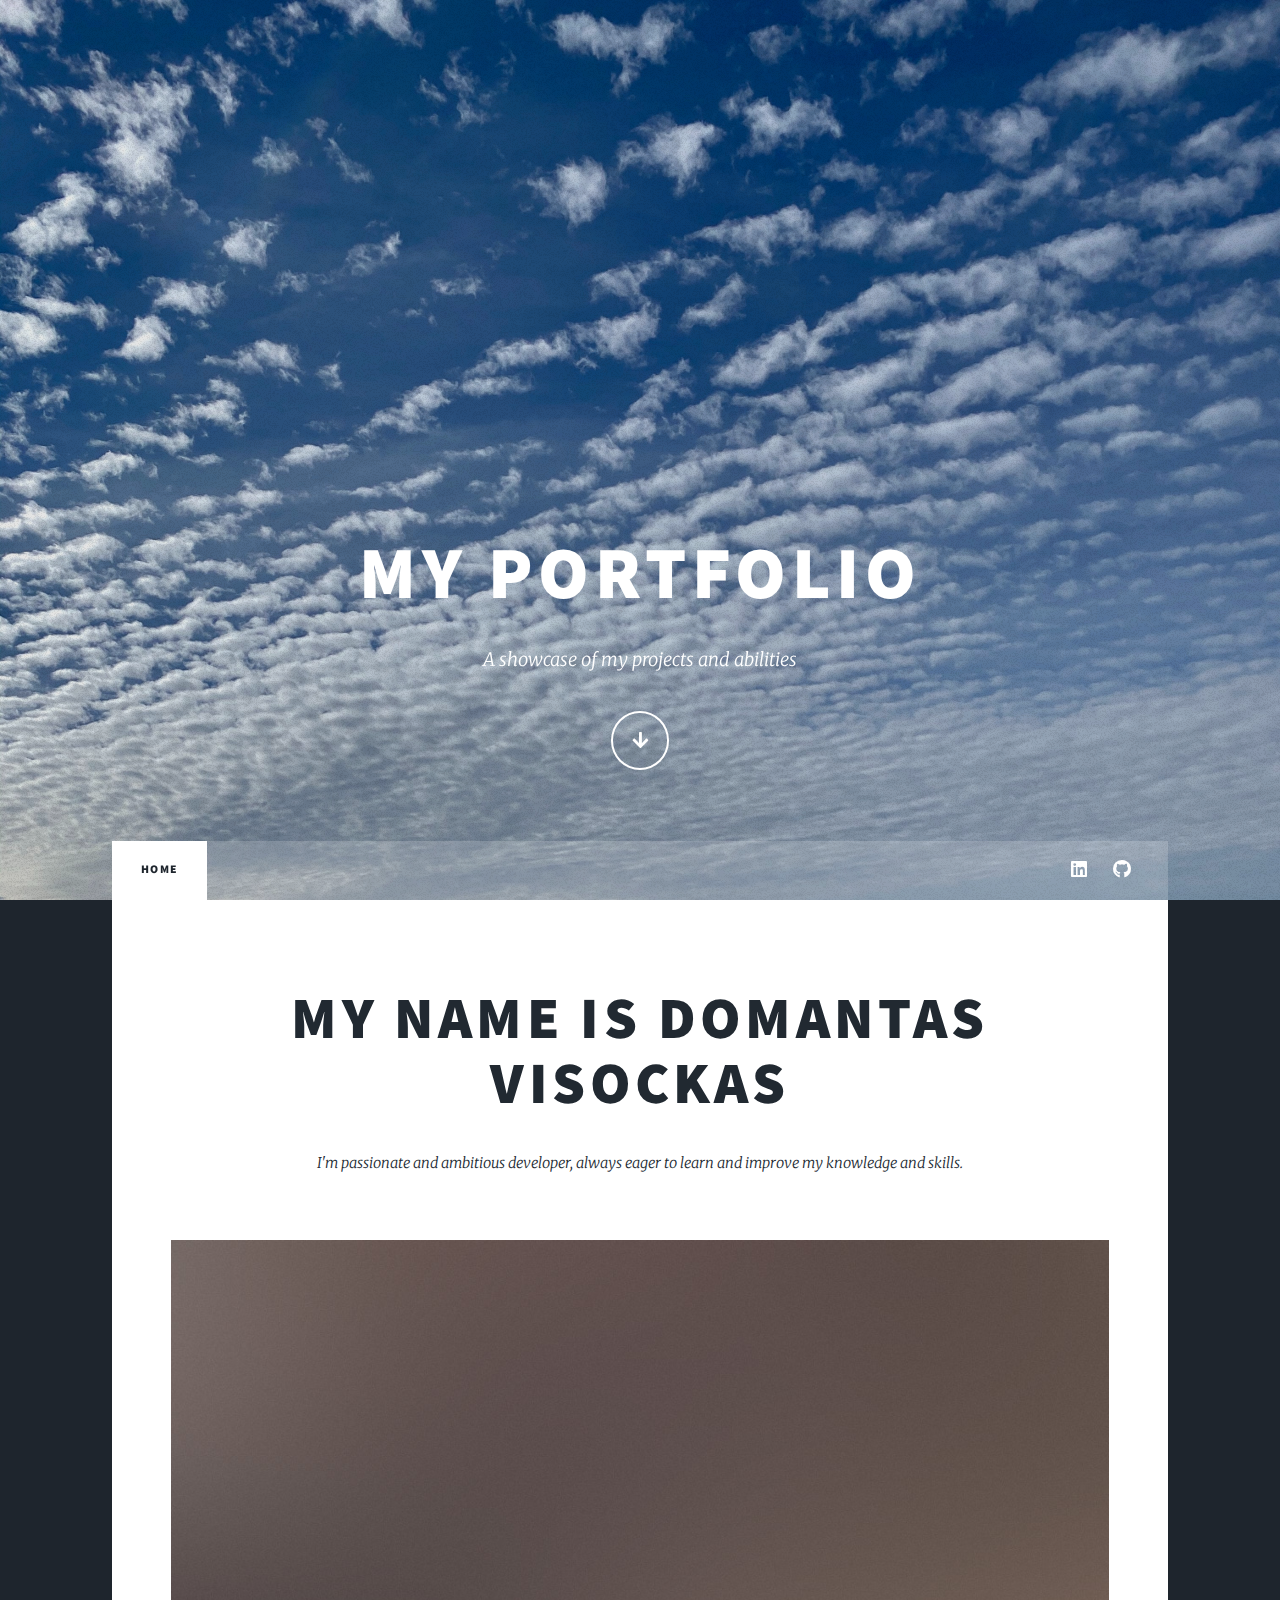
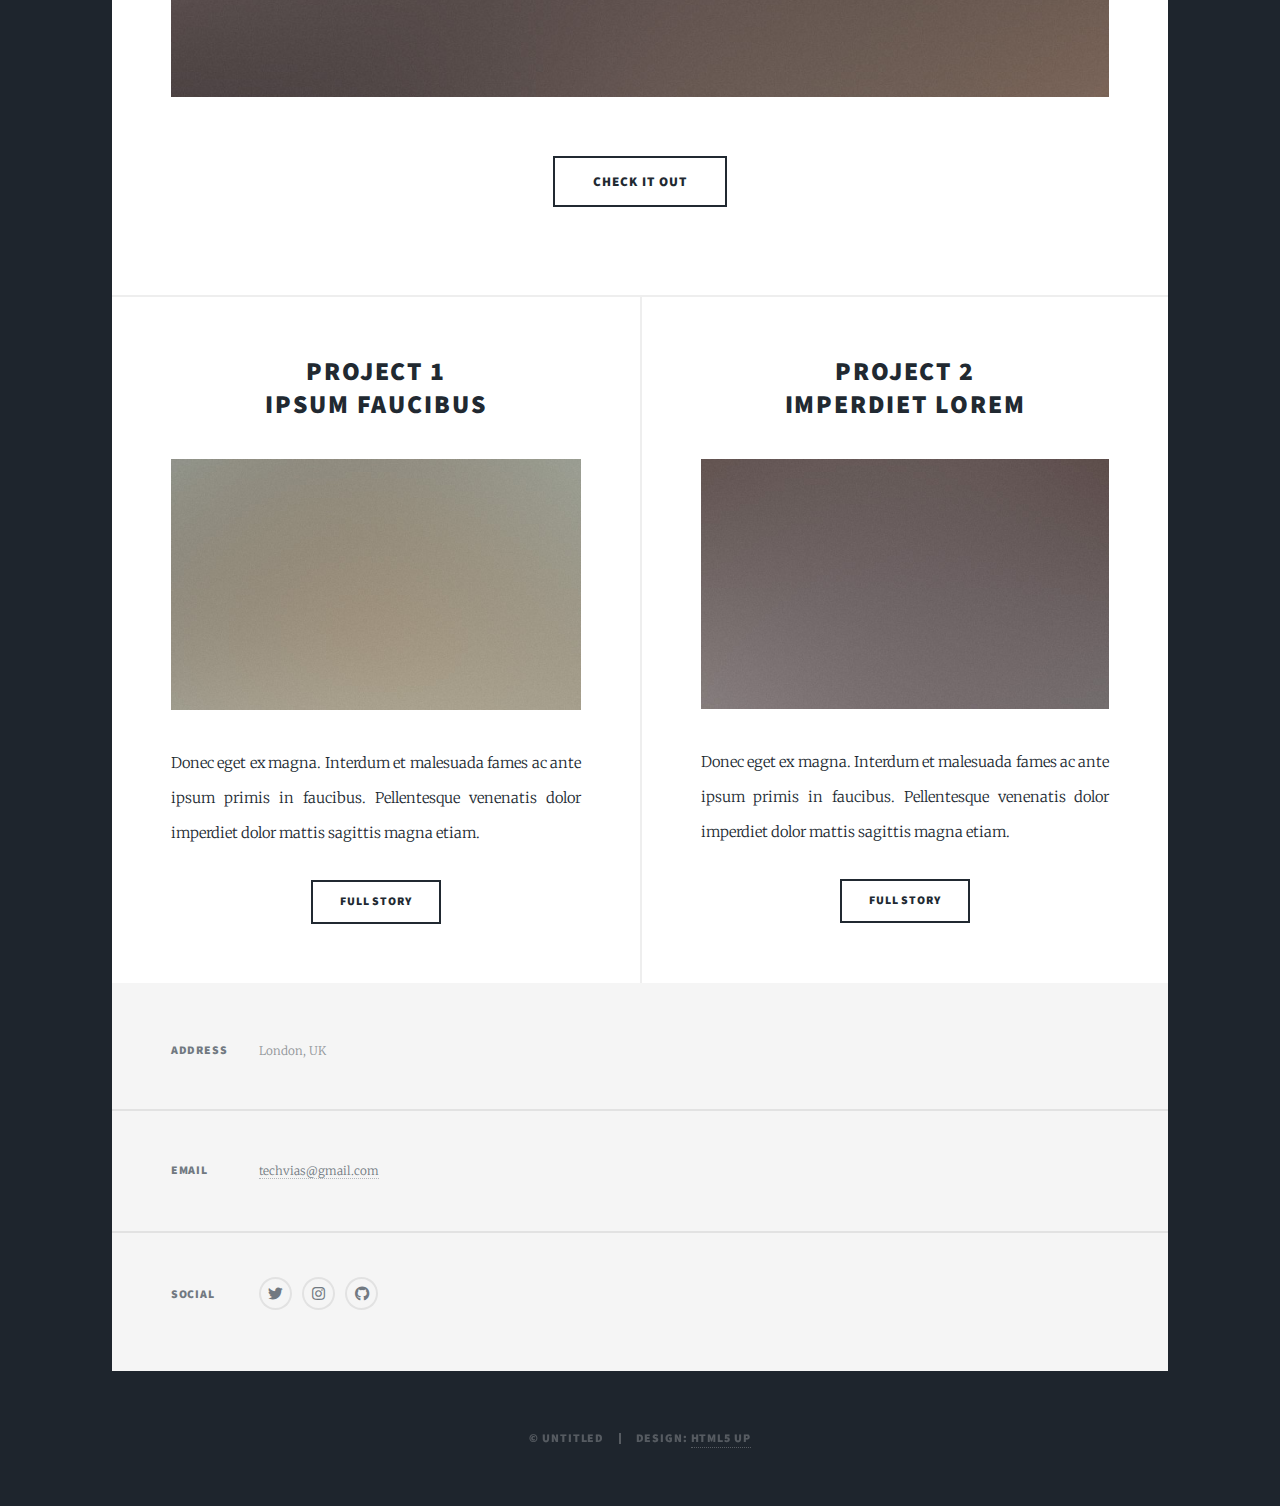
<file: index.html>
<!DOCTYPE HTML>
<!--
	Massively by HTML5 UP
	html5up.net | @ajlkn
	Free for personal and commercial use under the CCA 3.0 license (html5up.net/license)
-->
<html>
	<head>
		<title>Dom's Portfolio</title>
		<meta charset="utf-8" />
		<meta name="viewport" content="width=device-width, initial-scale=1, user-scalable=no" />
		<link rel="stylesheet" href="assets/css/main.css" />
		<noscript><link rel="stylesheet" href="assets/css/noscript.css" /></noscript>
	</head>
	<body class="is-preload">

		<!-- Wrapper -->
			<div id="wrapper" class="fade-in">

				<!-- Intro -->
					<div id="intro">
						<h1>My Portfolio</h1>
						<p>A showcase of my projects and abilities</p>
						<ul class="actions">
							<li><a href="#header" class="button icon solid solo fa-arrow-down scrolly">Continue</a></li>
						</ul>
					</div>

				<!-- Header -->
					<header id="header">
						<a href="index.html" class="logo">Dom</a>
					</header>

				<!-- Nav -->
					<nav id="nav">
						<ul class="links">
							<li class="active"><a href="index.html">Home</a></li>
						</ul>
						<ul class="icons">
							<li><a href="https://www.linkedin.com/in/domantas-visockas-86435783/" class="icon brands fa-linkedin"><span class="label">fa-linkedin</span></a></li>
							<li><a href="https://github.com/HazelDom" class="icon brands fa-github"><span class="label">GitHub</span></a></li>
						</ul>
					</nav>

				<!-- Main -->
					<div id="main">

						<!-- Featured Post -->
							<article class="post featured">
								<header class="major">
									<h2><a href="#">My name is Domantas Visockas</a></h2>
									<p>I'm passionate and ambitious developer, always eager to learn and improve my knowledge and skills.</p>
								</header>
								<a href="#" class="image main"><img src="images/pic01.jpg" alt="" /></a>
								<ul class="actions special">
									<li><a href="#" class="button large">Check It Out</a></li>
								</ul>
							</article>

						<!-- Posts -->
							<section class="posts">
								<article>
									<header> 
										<h2><a href="#">Project 1<br />
										ipsum faucibus</a></h2>
									</header>
									<a href="#" class="image fit"><img src="images/pic02.jpg" alt="" /></a>
									<p>Donec eget ex magna. Interdum et malesuada fames ac ante ipsum primis in faucibus. Pellentesque venenatis dolor imperdiet dolor mattis sagittis magna etiam.</p>
									<ul class="actions special">
										<li><a href="#" class="button">Full Story</a></li>
									</ul>
								</article>
								<article>
									<header>
										<h2><a href="#">Project 2<br />
										imperdiet lorem</a></h2>
									</header>
									<a href="#" class="image fit"><img src="images/pic03.jpg" alt="" /></a>
									<p>Donec eget ex magna. Interdum et malesuada fames ac ante ipsum primis in faucibus. Pellentesque venenatis dolor imperdiet dolor mattis sagittis magna etiam.</p>
									<ul class="actions special">
										<li><a href="#" class="button">Full Story</a></li>
									</ul>
								</article>
							</section>

						<!-- Footer -->

					</div>

				<!-- Footer -->
					<footer id="footer">
						<section class="split contact">
							<section class="alt">
								<h3>Address</h3>
								<p>London, UK </p>
							</section>
							<section>
								<h3>Email</h3>
								<p><a href="#">techvias@gmail.com</a></p>
							</section>
							<section>
								<h3>Social</h3>
								<ul class="icons alt">
									<li><a href="https://twitter.com/VDomas" class="icon brands alt fa-twitter"><span class="label">Twitter</span></a></li>
									<li><a href="https://www.instagram.com/hazeldom/" class="icon brands alt fa-instagram"><span class="label">Instagram</span></a></li>
									<li><a href="https://github.com/HazelDom" class="icon brands alt fa-github"><span class="label">GitHub</span></a></li>
								</ul>
							</section>
						</section>
					</footer>

				<!-- Copyright -->
					<div id="copyright">
						<ul><li>&copy; Untitled</li><li>Design: <a href="https://html5up.net">HTML5 UP</a></li></ul>
					</div>

			</div>

		<!-- Scripts -->
			<script src="assets/js/jquery.min.js"></script>
			<script src="assets/js/jquery.scrollex.min.js"></script>
			<script src="assets/js/jquery.scrolly.min.js"></script>
			<script src="assets/js/browser.min.js"></script>
			<script src="assets/js/breakpoints.min.js"></script>
			<script src="assets/js/util.js"></script>
			<script src="assets/js/main.js"></script>

	</body>
</html>
</file>
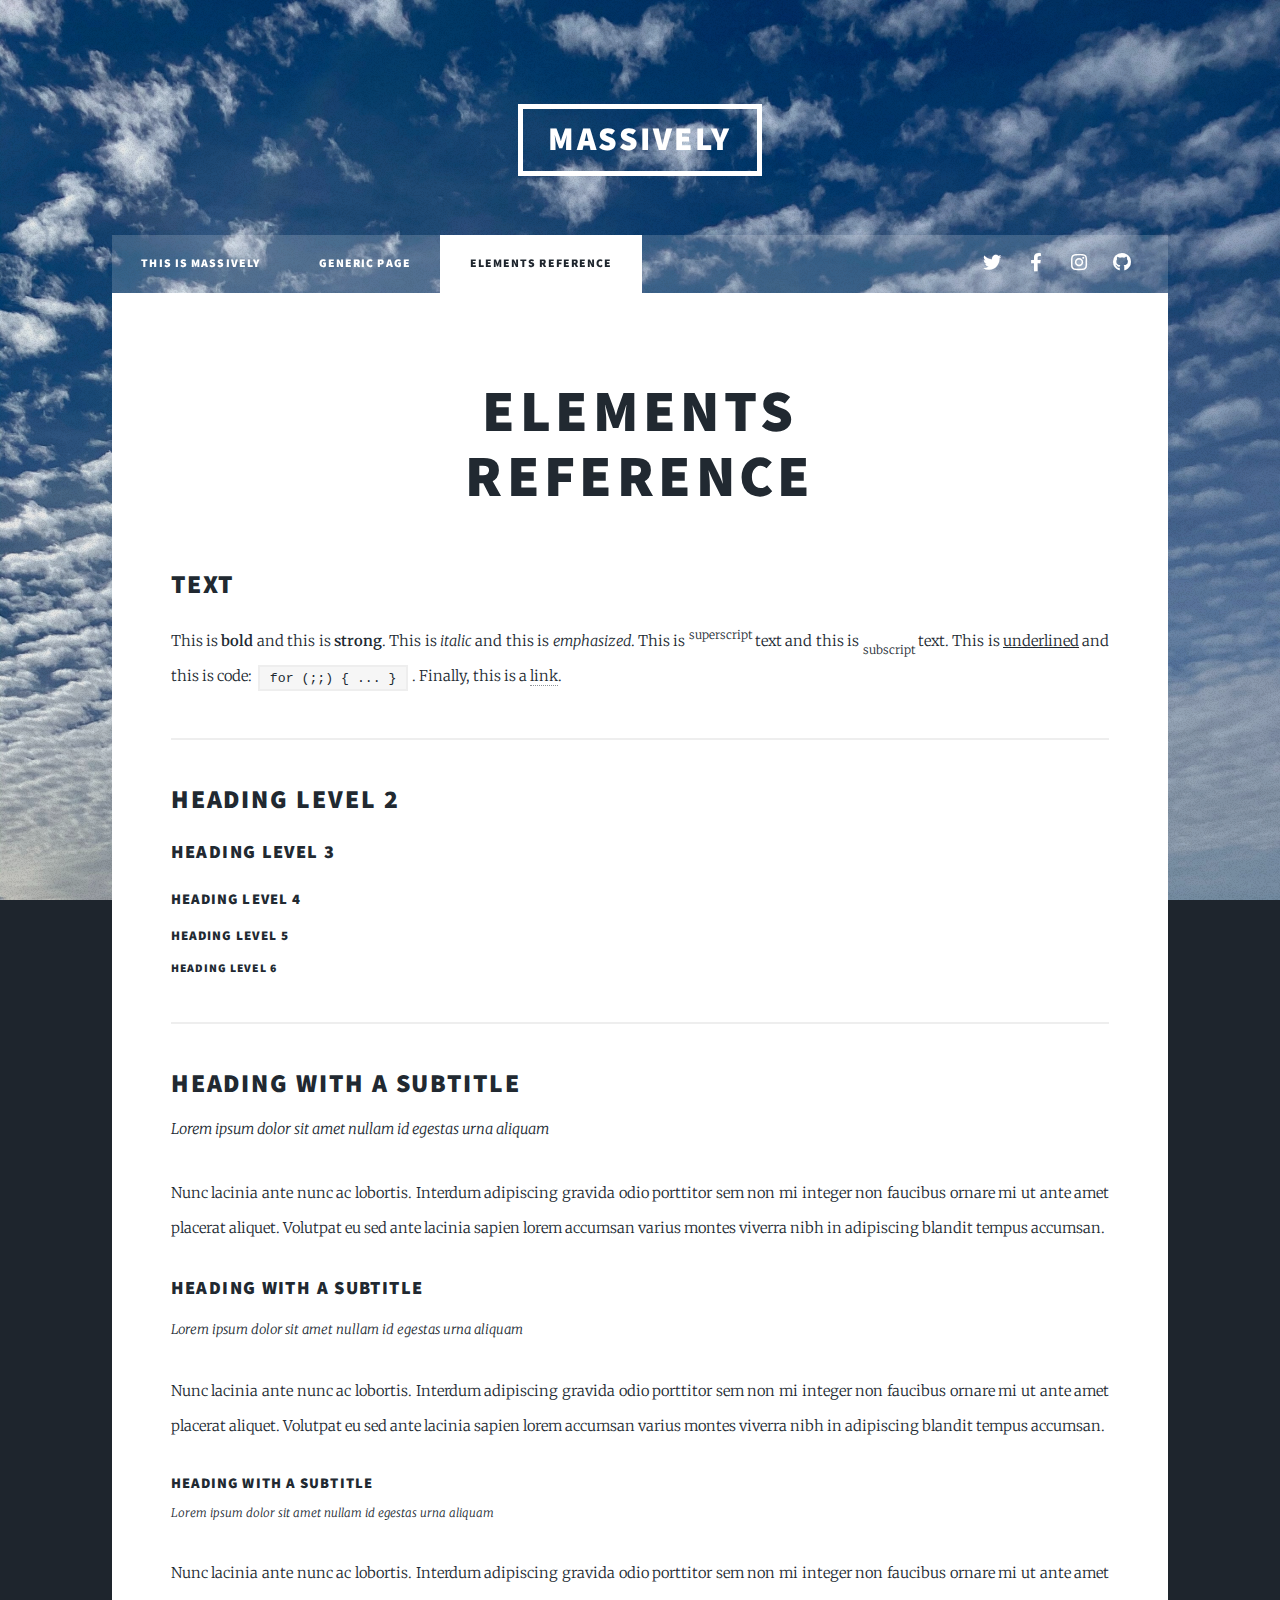
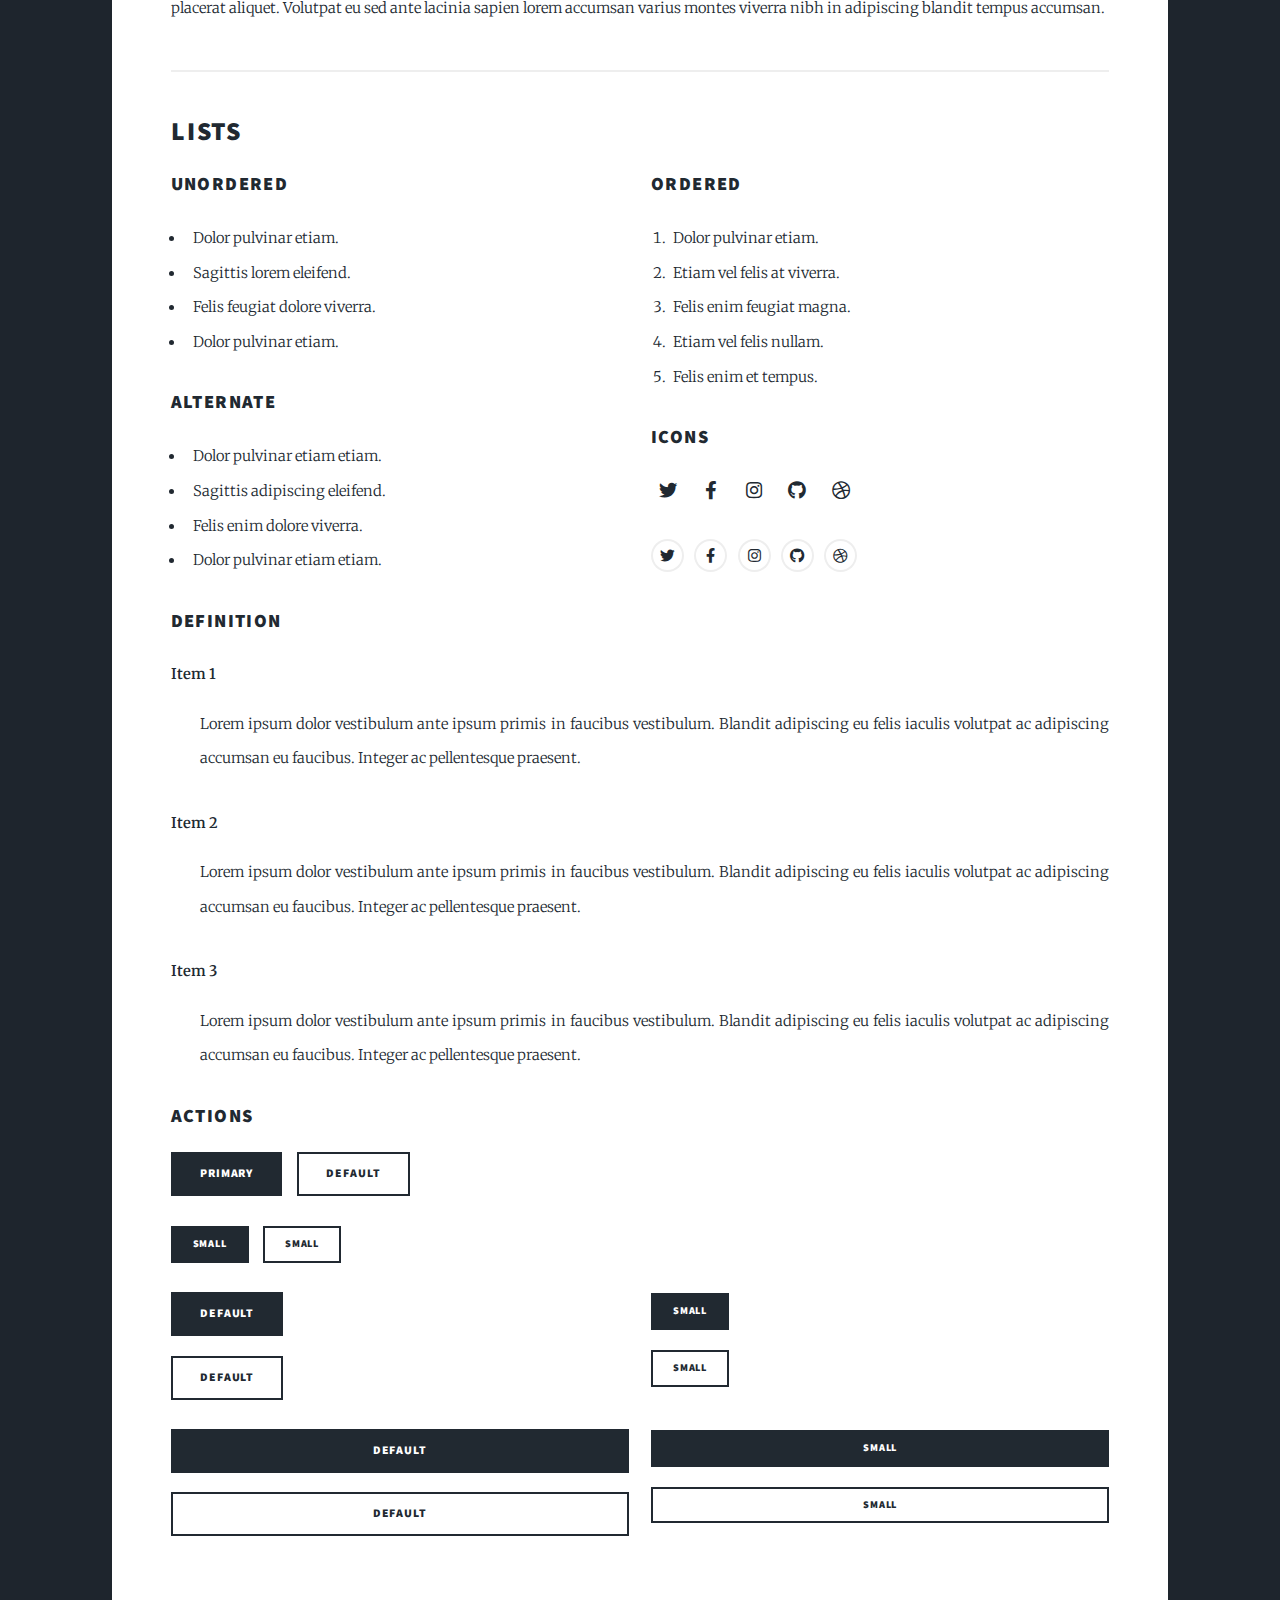
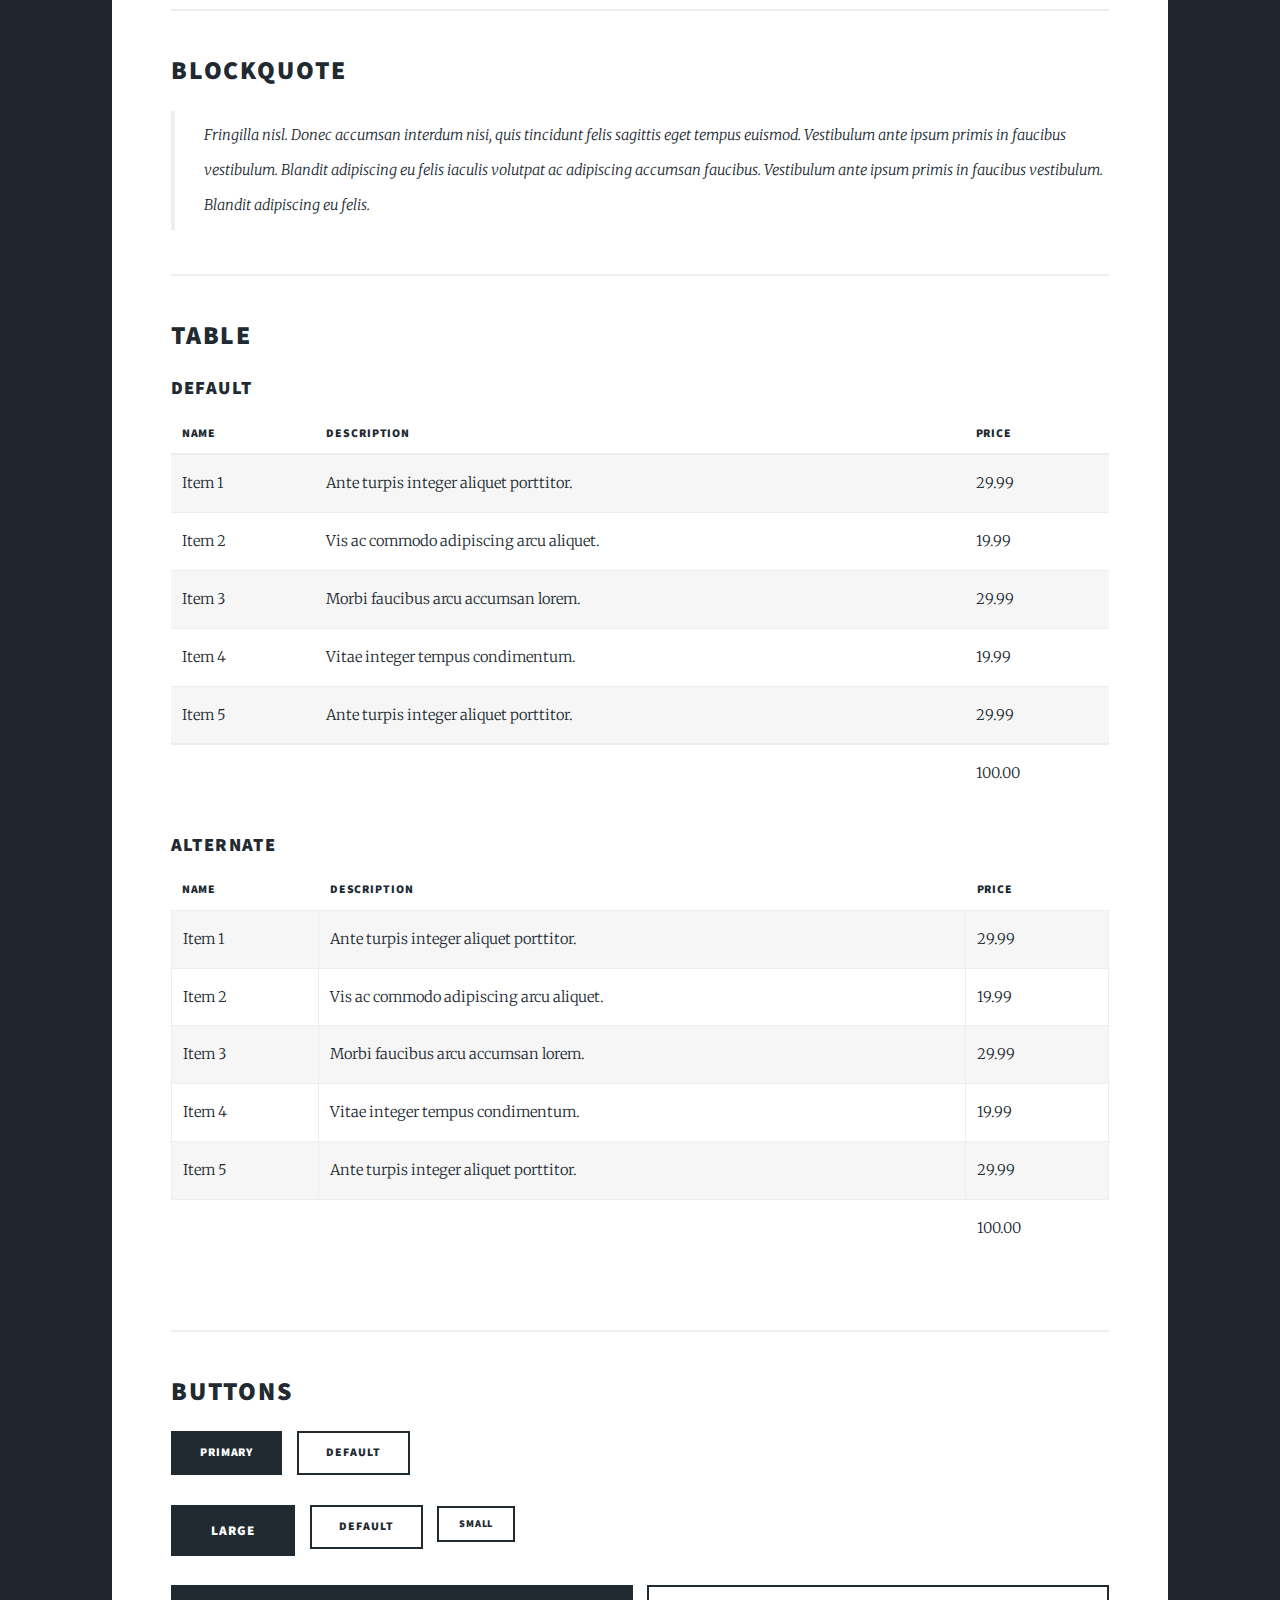
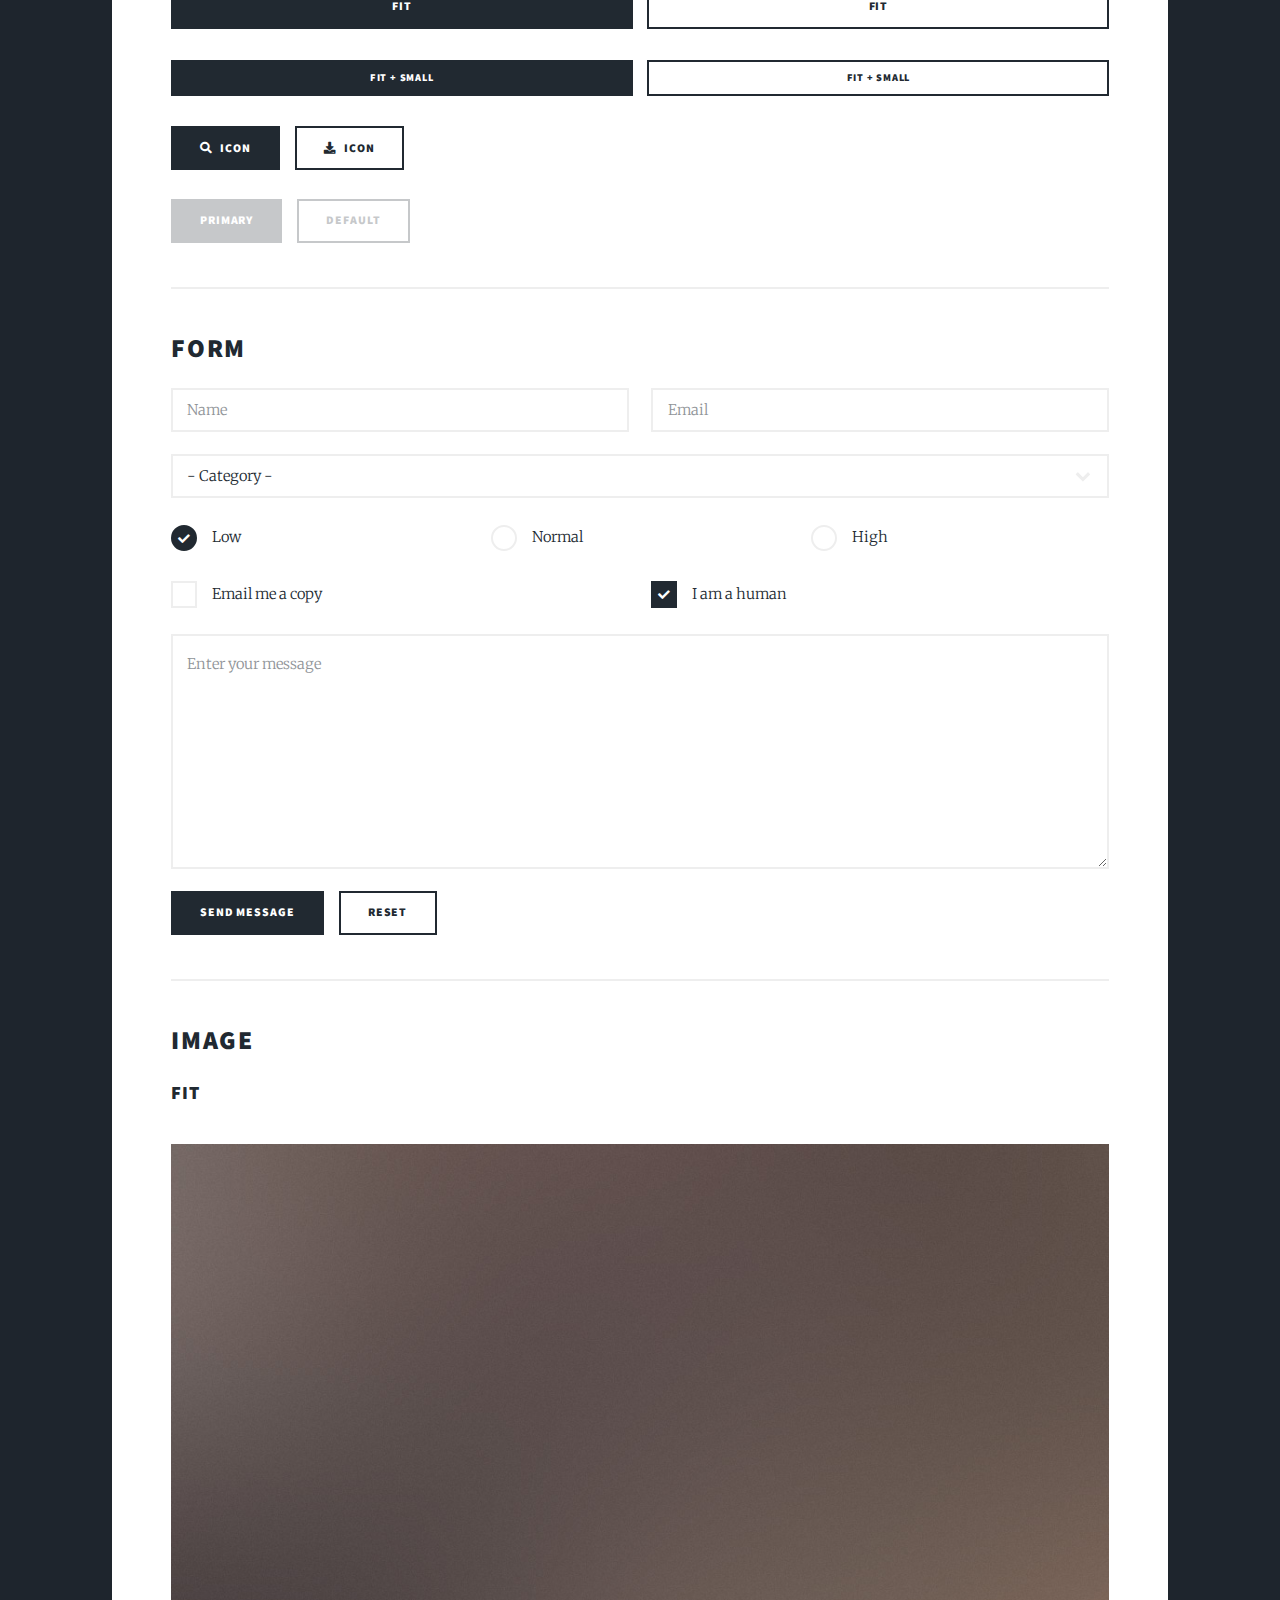
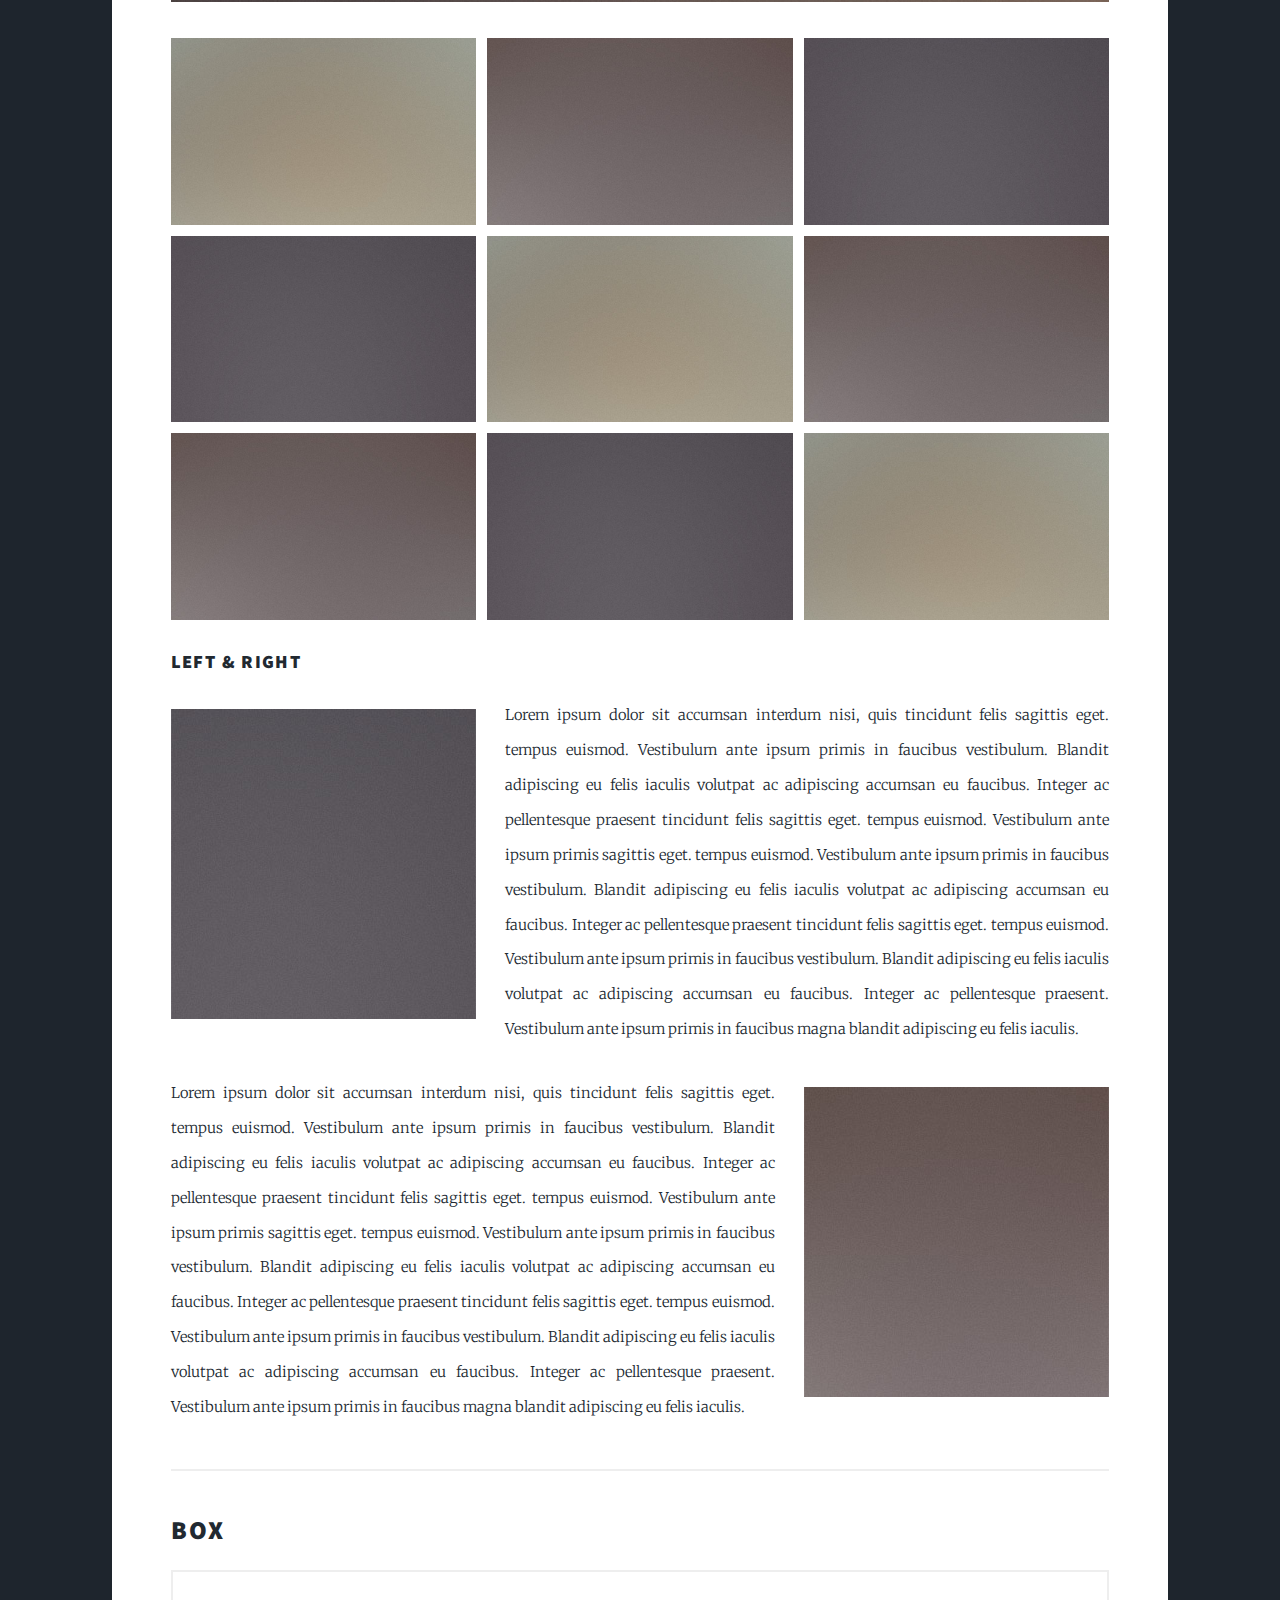
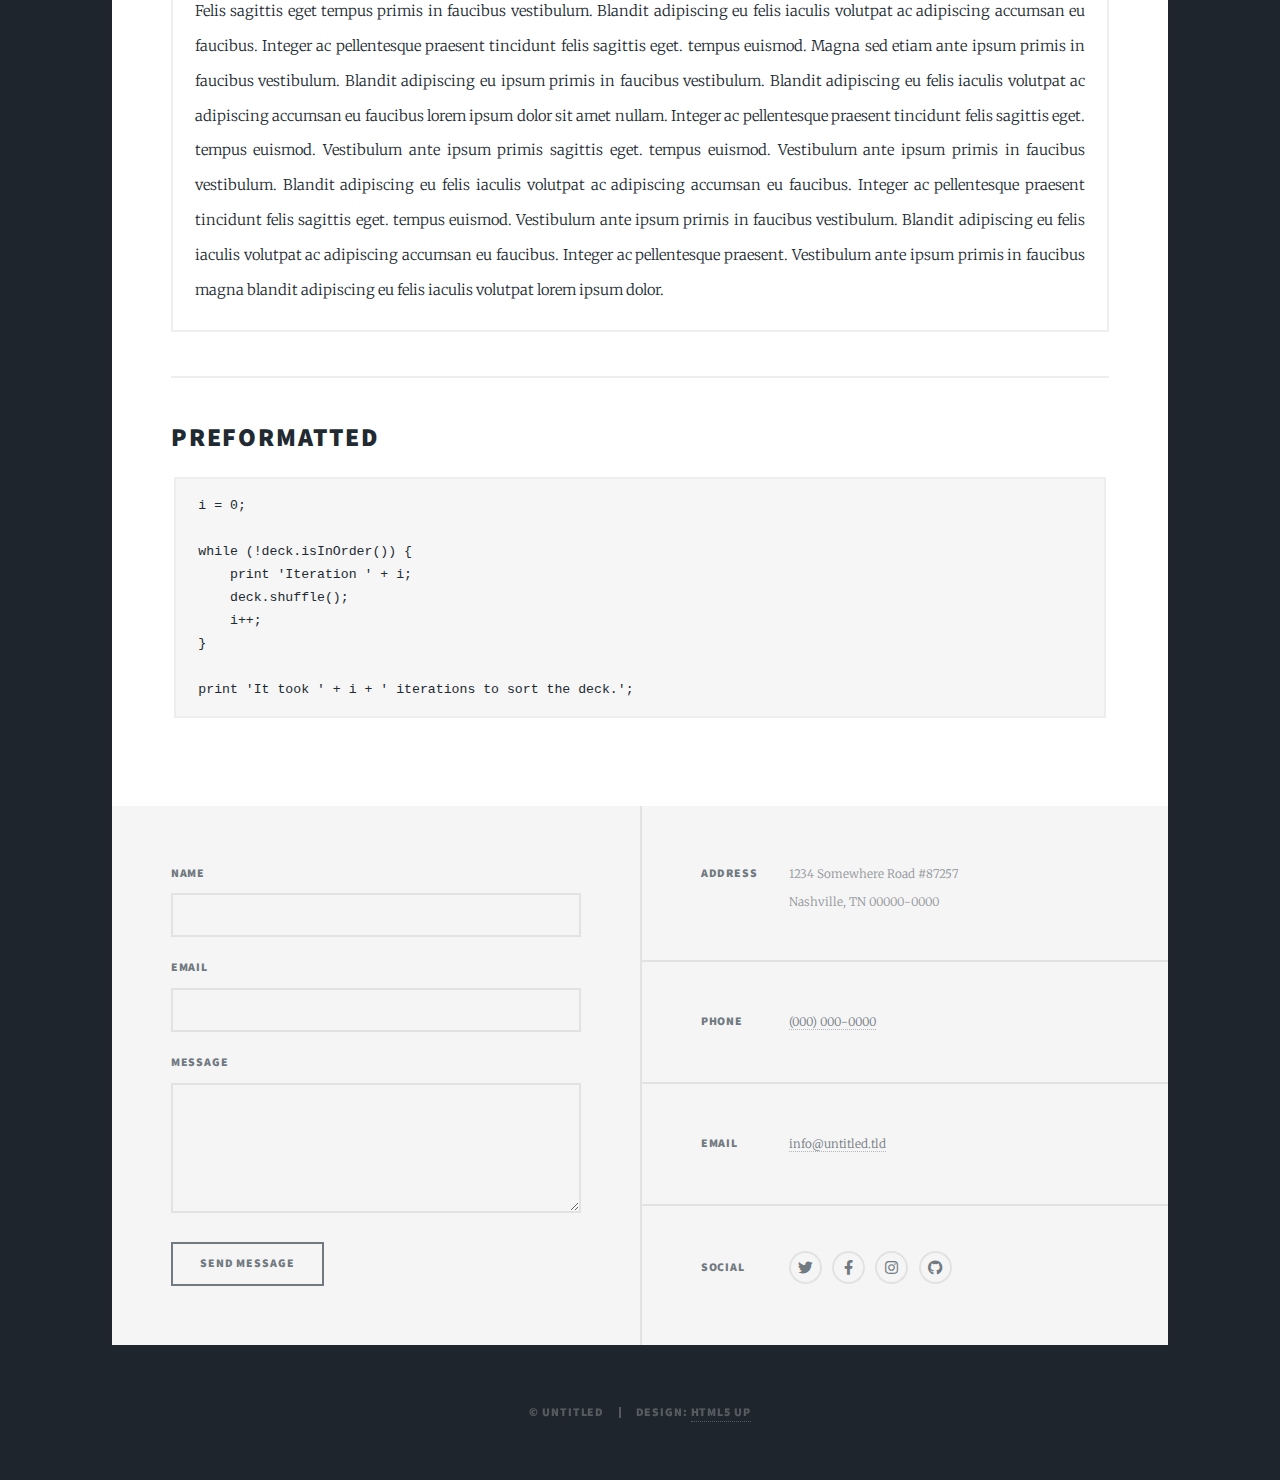
<file: elements.html>
<!DOCTYPE HTML>
<!--
	Massively by HTML5 UP
	html5up.net | @ajlkn
	Free for personal and commercial use under the CCA 3.0 license (html5up.net/license)
-->
<html>
	<head>
		<title>Dom's Portfolio</title>
		<meta charset="utf-8" />
		<meta name="viewport" content="width=device-width, initial-scale=1, user-scalable=no" />
		<link rel="stylesheet" href="assets/css/main.css" />
		<noscript><link rel="stylesheet" href="assets/css/noscript.css" /></noscript>
	</head>
	<body class="is-preload">

		<!-- Wrapper -->
			<div id="wrapper">

				<!-- Header -->
					<header id="header">
						<a href="index.html" class="logo">Massively</a>
					</header>

				<!-- Nav -->
					<nav id="nav">
						<ul class="links">
							<li><a href="index.html">This is Massively</a></li>
							<li><a href="generic.html">Generic Page</a></li>
							<li class="active"><a href="elements.html">Elements Reference</a></li>
						</ul>
						<ul class="icons">
							<li><a href="#" class="icon brands fa-twitter"><span class="label">Twitter</span></a></li>
							<li><a href="#" class="icon brands fa-facebook-f"><span class="label">Facebook</span></a></li>
							<li><a href="#" class="icon brands fa-instagram"><span class="label">Instagram</span></a></li>
							<li><a href="#" class="icon brands fa-github"><span class="label">GitHub</span></a></li>
						</ul>
					</nav>

				<!-- Main -->
					<div id="main">

						<!-- Post -->
							<section class="post">
								<header class="major">
									<h1>Elements<br />
									Reference</h1>
								</header>

								<!-- Text stuff -->
									<h2>Text</h2>
									<p>This is <b>bold</b> and this is <strong>strong</strong>. This is <i>italic</i> and this is <em>emphasized</em>.
									This is <sup>superscript</sup> text and this is <sub>subscript</sub> text.
									This is <u>underlined</u> and this is code: <code>for (;;) { ... }</code>.
									Finally, this is a <a href="#">link</a>.</p>
									<hr />
									<h2>Heading Level 2</h2>
									<h3>Heading Level 3</h3>
									<h4>Heading Level 4</h4>
									<h5>Heading Level 5</h5>
									<h6>Heading Level 6</h6>
									<hr />
									<header>
										<h2>Heading with a Subtitle</h2>
										<p>Lorem ipsum dolor sit amet nullam id egestas urna aliquam</p>
									</header>
									<p>Nunc lacinia ante nunc ac lobortis. Interdum adipiscing gravida odio porttitor sem non mi integer non faucibus ornare mi ut ante amet placerat aliquet. Volutpat eu sed ante lacinia sapien lorem accumsan varius montes viverra nibh in adipiscing blandit tempus accumsan.</p>
									<header>
										<h3>Heading with a Subtitle</h3>
										<p>Lorem ipsum dolor sit amet nullam id egestas urna aliquam</p>
									</header>
									<p>Nunc lacinia ante nunc ac lobortis. Interdum adipiscing gravida odio porttitor sem non mi integer non faucibus ornare mi ut ante amet placerat aliquet. Volutpat eu sed ante lacinia sapien lorem accumsan varius montes viverra nibh in adipiscing blandit tempus accumsan.</p>
									<header>
										<h4>Heading with a Subtitle</h4>
										<p>Lorem ipsum dolor sit amet nullam id egestas urna aliquam</p>
									</header>
									<p>Nunc lacinia ante nunc ac lobortis. Interdum adipiscing gravida odio porttitor sem non mi integer non faucibus ornare mi ut ante amet placerat aliquet. Volutpat eu sed ante lacinia sapien lorem accumsan varius montes viverra nibh in adipiscing blandit tempus accumsan.</p>

									<hr />

								<!-- Lists -->
									<h2>Lists</h2>
									<div class="row">
										<div class="col-6 col-12-small">

											<h3>Unordered</h3>
											<ul>
												<li>Dolor pulvinar etiam.</li>
												<li>Sagittis lorem eleifend.</li>
												<li>Felis feugiat dolore viverra.</li>
												<li>Dolor pulvinar etiam.</li>
											</ul>

											<h3>Alternate</h3>
											<ul class="alt">
												<li>Dolor pulvinar etiam etiam.</li>
												<li>Sagittis adipiscing eleifend.</li>
												<li>Felis enim dolore viverra.</li>
												<li>Dolor pulvinar etiam etiam.</li>
											</ul>

										</div>
										<div class="col-6 col-12-small">

											<h3>Ordered</h3>
											<ol>
												<li>Dolor pulvinar etiam.</li>
												<li>Etiam vel felis at viverra.</li>
												<li>Felis enim feugiat magna.</li>
												<li>Etiam vel felis nullam.</li>
												<li>Felis enim et tempus.</li>
											</ol>

											<h3>Icons</h3>
											<ul class="icons">
												<li><a href="#" class="icon brands fa-twitter"><span class="label">Twitter</span></a></li>
												<li><a href="#" class="icon brands fa-facebook-f"><span class="label">Facebook</span></a></li>
												<li><a href="#" class="icon brands fa-instagram"><span class="label">Instagram</span></a></li>
												<li><a href="#" class="icon brands fa-github"><span class="label">Github</span></a></li>
												<li><a href="#" class="icon brands fa-dribbble"><span class="label">Dribbble</span></a></li>
											</ul>
											<ul class="icons alt">
												<li><a href="#" class="icon brands alt fa-twitter"><span class="label">Twitter</span></a></li>
												<li><a href="#" class="icon brands alt fa-facebook-f"><span class="label">Facebook</span></a></li>
												<li><a href="#" class="icon brands alt fa-instagram"><span class="label">Instagram</span></a></li>
												<li><a href="#" class="icon brands alt fa-github"><span class="label">Github</span></a></li>
												<li><a href="#" class="icon brands alt fa-dribbble"><span class="label">Dribbble</span></a></li>
											</ul>

										</div>
									</div>
									<h3>Definition</h3>
									<dl>
										<dt>Item 1</dt>
										<dd>
											<p>Lorem ipsum dolor vestibulum ante ipsum primis in faucibus vestibulum. Blandit adipiscing eu felis iaculis volutpat ac adipiscing accumsan eu faucibus. Integer ac pellentesque praesent.</p>
										</dd>
										<dt>Item 2</dt>
										<dd>
											<p>Lorem ipsum dolor vestibulum ante ipsum primis in faucibus vestibulum. Blandit adipiscing eu felis iaculis volutpat ac adipiscing accumsan eu faucibus. Integer ac pellentesque praesent.</p>
										</dd>
										<dt>Item 3</dt>
										<dd>
											<p>Lorem ipsum dolor vestibulum ante ipsum primis in faucibus vestibulum. Blandit adipiscing eu felis iaculis volutpat ac adipiscing accumsan eu faucibus. Integer ac pellentesque praesent.</p>
										</dd>
									</dl>

									<h3>Actions</h3>
									<ul class="actions">
										<li><a href="#" class="button primary">Primary</a></li>
										<li><a href="#" class="button">Default</a></li>
									</ul>
									<ul class="actions small">
										<li><a href="#" class="button primary small">Small</a></li>
										<li><a href="#" class="button small">Small</a></li>
									</ul>
									<div class="row">
										<div class="col-6 col-12-small">
											<ul class="actions stacked">
												<li><a href="#" class="button primary">Default</a></li>
												<li><a href="#" class="button">Default</a></li>
											</ul>
										</div>
										<div class="col-6 col-12-small">
											<ul class="actions stacked">
												<li><a href="#" class="button primary small">Small</a></li>
												<li><a href="#" class="button small">Small</a></li>
											</ul>
										</div>
									</div>
									<div class="row">
										<div class="col-6 col-12-small">
											<ul class="actions stacked">
												<li><a href="#" class="button primary fit">Default</a></li>
												<li><a href="#" class="button fit">Default</a></li>
											</ul>
										</div>
										<div class="col-6 col-12-small">
											<ul class="actions stacked">
												<li><a href="#" class="button primary small fit">Small</a></li>
												<li><a href="#" class="button small fit">Small</a></li>
											</ul>
										</div>
									</div>

									<hr />

								<!-- Blockquote -->
									<h2>Blockquote</h2>
									<blockquote>Fringilla nisl. Donec accumsan interdum nisi, quis tincidunt felis sagittis eget tempus euismod. Vestibulum ante ipsum primis in faucibus vestibulum. Blandit adipiscing eu felis iaculis volutpat ac adipiscing accumsan faucibus. Vestibulum ante ipsum primis in faucibus vestibulum. Blandit adipiscing eu felis.</blockquote>

									<hr />

								<!-- Table -->
									<h2>Table</h2>

									<h3>Default</h3>
									<div class="table-wrapper">
										<table>
											<thead>
												<tr>
													<th>Name</th>
													<th>Description</th>
													<th>Price</th>
												</tr>
											</thead>
											<tbody>
												<tr>
													<td>Item 1</td>
													<td>Ante turpis integer aliquet porttitor.</td>
													<td>29.99</td>
												</tr>
												<tr>
													<td>Item 2</td>
													<td>Vis ac commodo adipiscing arcu aliquet.</td>
													<td>19.99</td>
												</tr>
												<tr>
													<td>Item 3</td>
													<td> Morbi faucibus arcu accumsan lorem.</td>
													<td>29.99</td>
												</tr>
												<tr>
													<td>Item 4</td>
													<td>Vitae integer tempus condimentum.</td>
													<td>19.99</td>
												</tr>
												<tr>
													<td>Item 5</td>
													<td>Ante turpis integer aliquet porttitor.</td>
													<td>29.99</td>
												</tr>
											</tbody>
											<tfoot>
												<tr>
													<td colspan="2"></td>
													<td>100.00</td>
												</tr>
											</tfoot>
										</table>
									</div>

									<h3>Alternate</h3>
									<div class="table-wrapper">
										<table class="alt">
											<thead>
												<tr>
													<th>Name</th>
													<th>Description</th>
													<th>Price</th>
												</tr>
											</thead>
											<tbody>
												<tr>
													<td>Item 1</td>
													<td>Ante turpis integer aliquet porttitor.</td>
													<td>29.99</td>
												</tr>
												<tr>
													<td>Item 2</td>
													<td>Vis ac commodo adipiscing arcu aliquet.</td>
													<td>19.99</td>
												</tr>
												<tr>
													<td>Item 3</td>
													<td> Morbi faucibus arcu accumsan lorem.</td>
													<td>29.99</td>
												</tr>
												<tr>
													<td>Item 4</td>
													<td>Vitae integer tempus condimentum.</td>
													<td>19.99</td>
												</tr>
												<tr>
													<td>Item 5</td>
													<td>Ante turpis integer aliquet porttitor.</td>
													<td>29.99</td>
												</tr>
											</tbody>
											<tfoot>
												<tr>
													<td colspan="2"></td>
													<td>100.00</td>
												</tr>
											</tfoot>
										</table>
									</div>

									<hr />

								<!-- Buttons -->
									<h2>Buttons</h2>
									<ul class="actions">
										<li><a href="#" class="button primary">Primary</a></li>
										<li><a href="#" class="button">Default</a></li>
									</ul>
									<ul class="actions">
										<li><a href="#" class="button primary large">Large</a></li>
										<li><a href="#" class="button">Default</a></li>
										<li><a href="#" class="button small">Small</a></li>
									</ul>
									<ul class="actions fit">
										<li><a href="#" class="button primary fit">Fit</a></li>
										<li><a href="#" class="button fit">Fit</a></li>
									</ul>
									<ul class="actions fit small">
										<li><a href="#" class="button primary fit small">Fit + Small</a></li>
										<li><a href="#" class="button fit small">Fit + Small</a></li>
									</ul>
									<ul class="actions">
										<li><a href="#" class="button primary icon solid fa-search">Icon</a></li>
										<li><a href="#" class="button icon solid fa-download">Icon</a></li>
									</ul>
									<ul class="actions">
										<li><span class="button primary disabled">Primary</span></li>
										<li><span class="button disabled">Default</span></li>
									</ul>

									<hr />

								<!-- Form -->
									<h2>Form</h2>

									<form method="post" action="#">
										<div class="row gtr-uniform">
											<div class="col-6 col-12-xsmall">
												<input type="text" name="demo-name" id="demo-name" value="" placeholder="Name" />
											</div>
											<div class="col-6 col-12-xsmall">
												<input type="email" name="demo-email" id="demo-email" value="" placeholder="Email" />
											</div>
											<!-- Break -->
											<div class="col-12">
												<select name="demo-category" id="demo-category">
													<option value="">- Category -</option>
													<option value="1">Manufacturing</option>
													<option value="1">Shipping</option>
													<option value="1">Administration</option>
													<option value="1">Human Resources</option>
												</select>
											</div>
											<!-- Break -->
											<div class="col-4 col-12-small">
												<input type="radio" id="demo-priority-low" name="demo-priority" checked>
												<label for="demo-priority-low">Low</label>
											</div>
											<div class="col-4 col-12-small">
												<input type="radio" id="demo-priority-normal" name="demo-priority">
												<label for="demo-priority-normal">Normal</label>
											</div>
											<div class="col-4 col-12-small">
												<input type="radio" id="demo-priority-high" name="demo-priority">
												<label for="demo-priority-high">High</label>
											</div>
											<!-- Break -->
											<div class="col-6 col-12-small">
												<input type="checkbox" id="demo-copy" name="demo-copy">
												<label for="demo-copy">Email me a copy</label>
											</div>
											<div class="col-6 col-12-small">
												<input type="checkbox" id="demo-human" name="demo-human" checked>
												<label for="demo-human">I am a human</label>
											</div>
											<!-- Break -->
											<div class="col-12">
												<textarea name="demo-message" id="demo-message" placeholder="Enter your message" rows="6"></textarea>
											</div>
											<!-- Break -->
											<div class="col-12">
												<ul class="actions">
													<li><input type="submit" value="Send Message" class="primary" /></li>
													<li><input type="reset" value="Reset" /></li>
												</ul>
											</div>
										</div>
									</form>

									<hr />

								<!-- Image -->
									<h2>Image</h2>

									<h3>Fit</h3>
									<span class="image fit"><img src="images/pic01.jpg" alt="" /></span>
									<div class="box alt">
										<div class="row gtr-50 gtr-uniform">
											<div class="col-4"><span class="image fit"><img src="images/pic02.jpg" alt="" /></span></div>
											<div class="col-4"><span class="image fit"><img src="images/pic03.jpg" alt="" /></span></div>
											<div class="col-4"><span class="image fit"><img src="images/pic04.jpg" alt="" /></span></div>
											<!-- Break -->
											<div class="col-4"><span class="image fit"><img src="images/pic04.jpg" alt="" /></span></div>
											<div class="col-4"><span class="image fit"><img src="images/pic02.jpg" alt="" /></span></div>
											<div class="col-4"><span class="image fit"><img src="images/pic03.jpg" alt="" /></span></div>
											<!-- Break -->
											<div class="col-4"><span class="image fit"><img src="images/pic03.jpg" alt="" /></span></div>
											<div class="col-4"><span class="image fit"><img src="images/pic04.jpg" alt="" /></span></div>
											<div class="col-4"><span class="image fit"><img src="images/pic02.jpg" alt="" /></span></div>
										</div>
									</div>

									<h3>Left &amp; Right</h3>
									<p><span class="image left"><img src="images/pic08.jpg" alt="" /></span>Lorem ipsum dolor sit accumsan interdum nisi, quis tincidunt felis sagittis eget. tempus euismod. Vestibulum ante ipsum primis in faucibus vestibulum. Blandit adipiscing eu felis iaculis volutpat ac adipiscing accumsan eu faucibus. Integer ac pellentesque praesent tincidunt felis sagittis eget. tempus euismod. Vestibulum ante ipsum primis sagittis eget. tempus euismod. Vestibulum ante ipsum primis in faucibus vestibulum. Blandit adipiscing eu felis iaculis volutpat ac adipiscing accumsan eu faucibus. Integer ac pellentesque praesent tincidunt felis sagittis eget. tempus euismod. Vestibulum ante ipsum primis in faucibus vestibulum. Blandit adipiscing eu felis iaculis volutpat ac adipiscing accumsan eu faucibus. Integer ac pellentesque praesent. Vestibulum ante ipsum primis in faucibus magna blandit adipiscing eu felis iaculis.</p>
									<p><span class="image right"><img src="images/pic09.jpg" alt="" /></span>Lorem ipsum dolor sit accumsan interdum nisi, quis tincidunt felis sagittis eget. tempus euismod. Vestibulum ante ipsum primis in faucibus vestibulum. Blandit adipiscing eu felis iaculis volutpat ac adipiscing accumsan eu faucibus. Integer ac pellentesque praesent tincidunt felis sagittis eget. tempus euismod. Vestibulum ante ipsum primis sagittis eget. tempus euismod. Vestibulum ante ipsum primis in faucibus vestibulum. Blandit adipiscing eu felis iaculis volutpat ac adipiscing accumsan eu faucibus. Integer ac pellentesque praesent tincidunt felis sagittis eget. tempus euismod. Vestibulum ante ipsum primis in faucibus vestibulum. Blandit adipiscing eu felis iaculis volutpat ac adipiscing accumsan eu faucibus. Integer ac pellentesque praesent. Vestibulum ante ipsum primis in faucibus magna blandit adipiscing eu felis iaculis.</p>

									<hr />

								<!-- Box -->
									<h2>Box</h2>
									<div class="box">
										<p>Felis sagittis eget tempus primis in faucibus vestibulum. Blandit adipiscing eu felis iaculis volutpat ac adipiscing accumsan eu faucibus. Integer ac pellentesque praesent tincidunt felis sagittis eget. tempus euismod. Magna sed etiam ante ipsum primis in faucibus vestibulum. Blandit adipiscing eu ipsum primis in faucibus vestibulum. Blandit adipiscing eu felis iaculis volutpat ac adipiscing accumsan eu faucibus lorem ipsum dolor sit amet nullam. Integer ac pellentesque praesent tincidunt felis sagittis eget. tempus euismod. Vestibulum ante ipsum primis sagittis eget. tempus euismod. Vestibulum ante ipsum primis in faucibus vestibulum. Blandit adipiscing eu felis iaculis volutpat ac adipiscing accumsan eu faucibus. Integer ac pellentesque praesent tincidunt felis sagittis eget. tempus euismod. Vestibulum ante ipsum primis in faucibus vestibulum. Blandit adipiscing eu felis iaculis volutpat ac adipiscing accumsan eu faucibus. Integer ac pellentesque praesent. Vestibulum ante ipsum primis in faucibus magna blandit adipiscing eu felis iaculis volutpat lorem ipsum dolor.</p>
									</div>

									<hr />

								<!-- Preformatted Code -->
									<h2>Preformatted</h2>
									<pre><code>i = 0;

while (!deck.isInOrder()) {
    print 'Iteration ' + i;
    deck.shuffle();
    i++;
}

print 'It took ' + i + ' iterations to sort the deck.';
</code></pre>

							</section>

					</div>

				<!-- Footer -->
					<footer id="footer">
						<section>
							<form method="post" action="#">
								<div class="fields">
									<div class="field">
										<label for="name">Name</label>
										<input type="text" name="name" id="name" />
									</div>
									<div class="field">
										<label for="email">Email</label>
										<input type="text" name="email" id="email" />
									</div>
									<div class="field">
										<label for="message">Message</label>
										<textarea name="message" id="message" rows="3"></textarea>
									</div>
								</div>
								<ul class="actions">
									<li><input type="submit" value="Send Message" /></li>
								</ul>
							</form>
						</section>
						<section class="split contact">
							<section class="alt">
								<h3>Address</h3>
								<p>1234 Somewhere Road #87257<br />
								Nashville, TN 00000-0000</p>
							</section>
							<section>
								<h3>Phone</h3>
								<p><a href="#">(000) 000-0000</a></p>
							</section>
							<section>
								<h3>Email</h3>
								<p><a href="#">info@untitled.tld</a></p>
							</section>
							<section>
								<h3>Social</h3>
								<ul class="icons alt">
									<li><a href="#" class="icon brands alt fa-twitter"><span class="label">Twitter</span></a></li>
									<li><a href="#" class="icon brands alt fa-facebook-f"><span class="label">Facebook</span></a></li>
									<li><a href="#" class="icon brands alt fa-instagram"><span class="label">Instagram</span></a></li>
									<li><a href="#" class="icon brands alt fa-github"><span class="label">GitHub</span></a></li>
								</ul>
							</section>
						</section>
					</footer>

				<!-- Copyright -->
					<div id="copyright">
						<ul><li>&copy; Untitled</li><li>Design: <a href="https://html5up.net">HTML5 UP</a></li></ul>
					</div>

			</div>

		<!-- Scripts -->
			<script src="assets/js/jquery.min.js"></script>
			<script src="assets/js/jquery.scrollex.min.js"></script>
			<script src="assets/js/jquery.scrolly.min.js"></script>
			<script src="assets/js/browser.min.js"></script>
			<script src="assets/js/breakpoints.min.js"></script>
			<script src="assets/js/util.js"></script>
			<script src="assets/js/main.js"></script>

	</body>
</html>
</file>
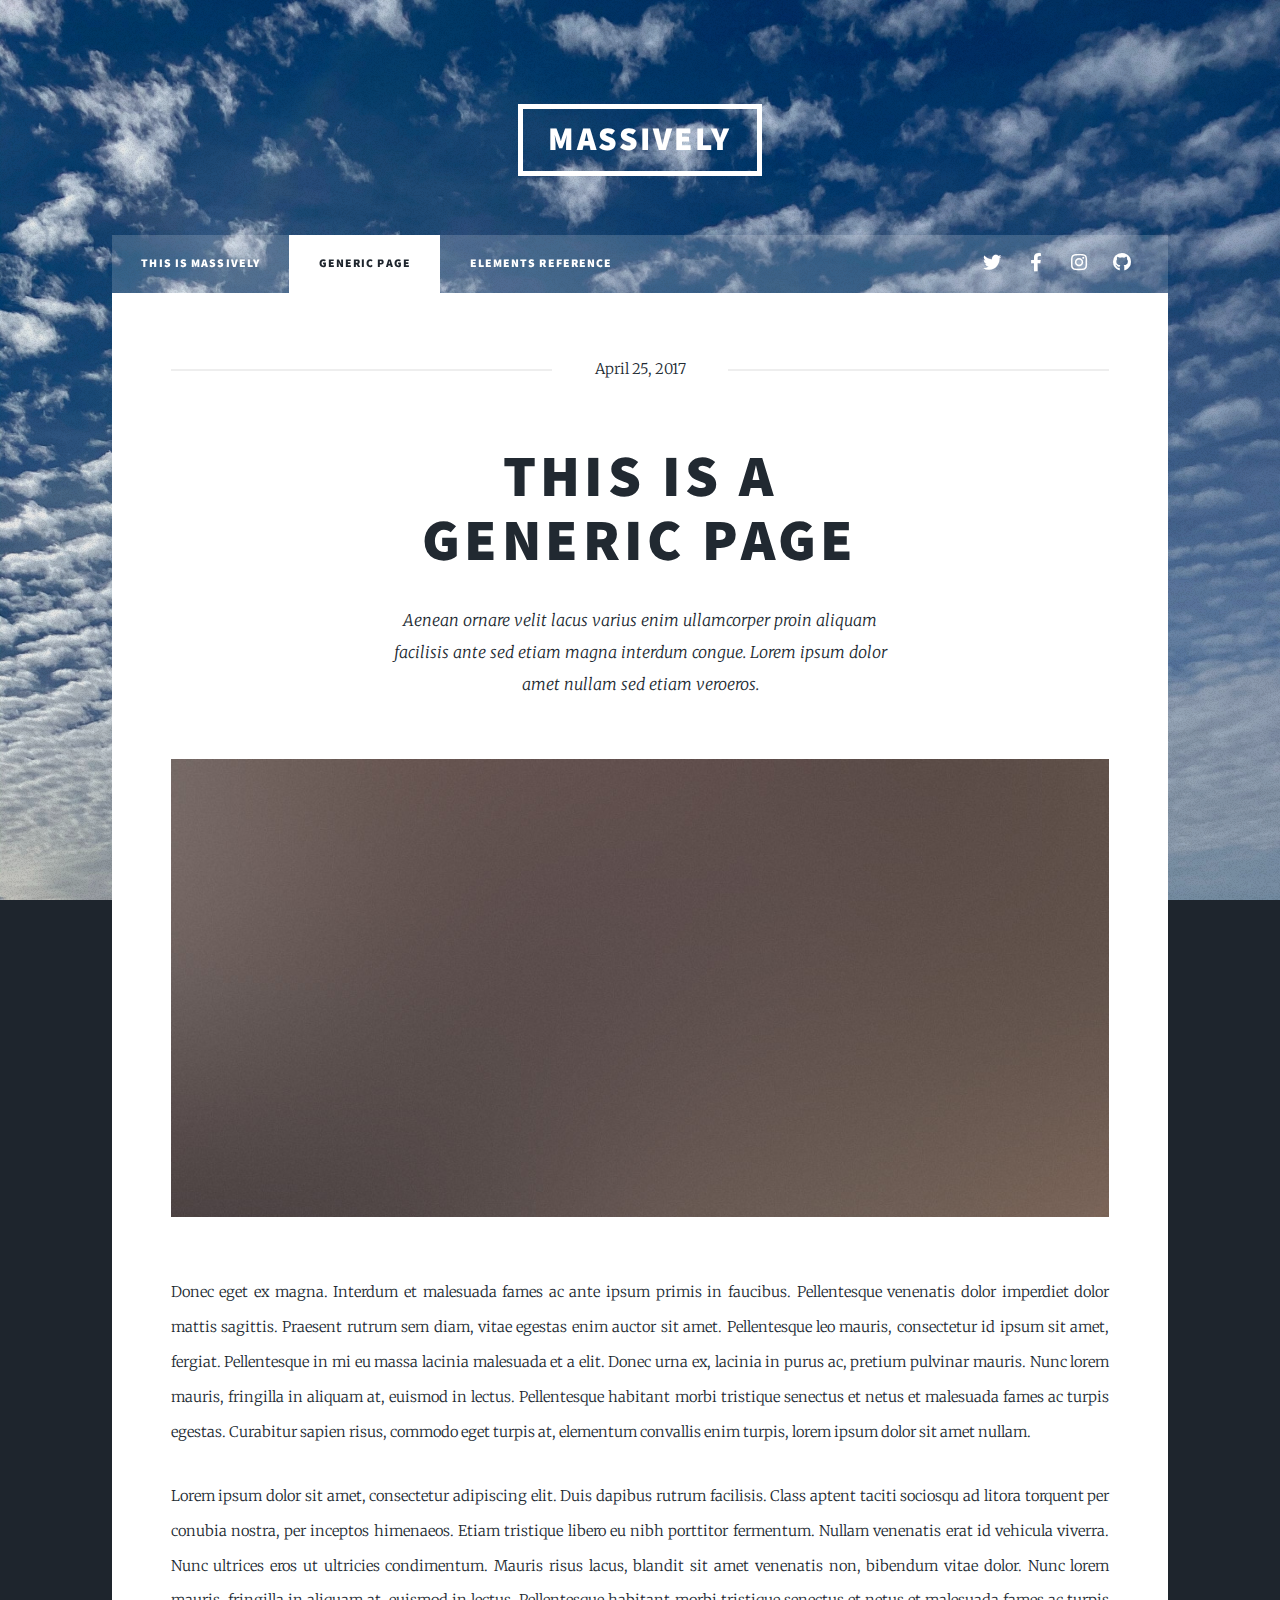
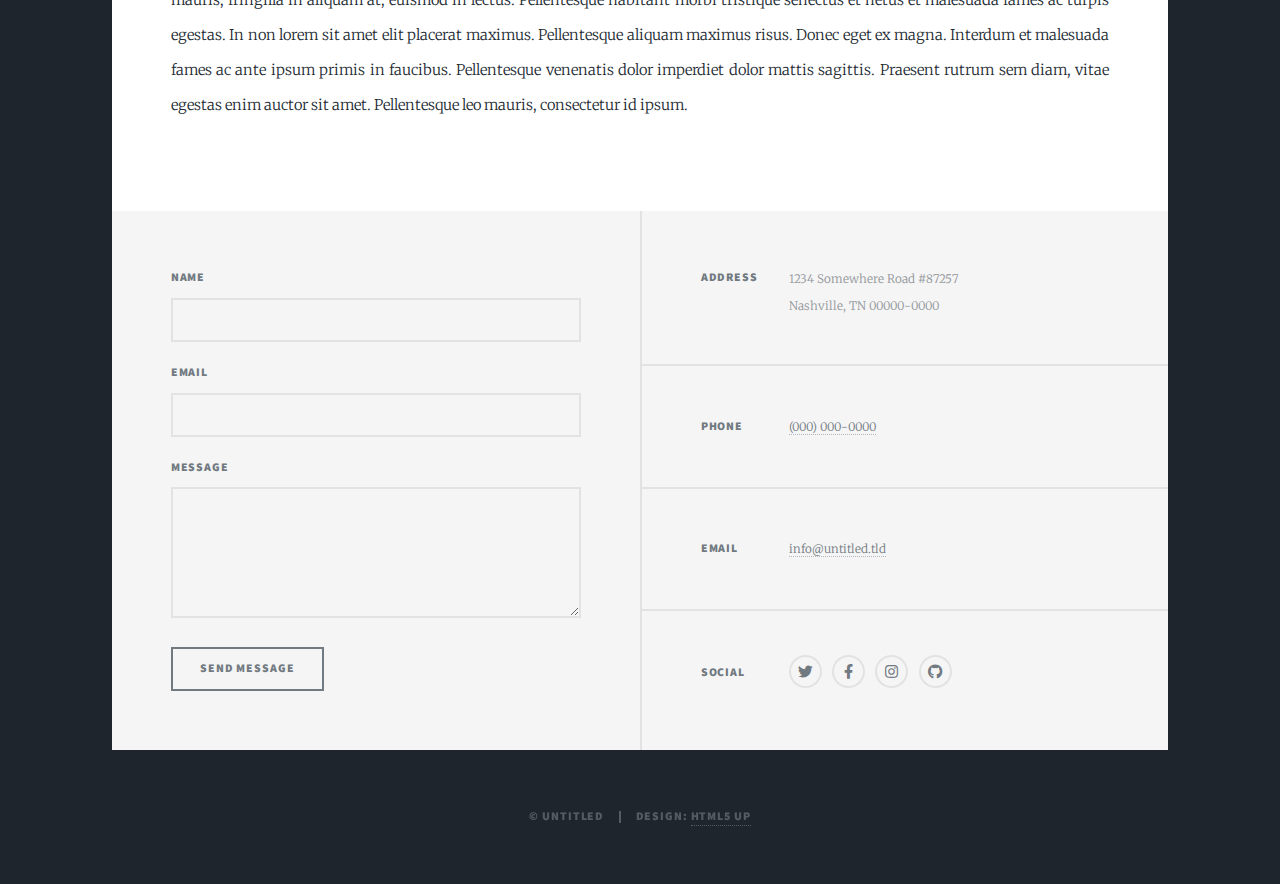
<file: generic.html>
<!DOCTYPE HTML>
<!--
	Massively by HTML5 UP
	html5up.net | @ajlkn
	Free for personal and commercial use under the CCA 3.0 license (html5up.net/license)
-->
<html>
	<head>
		<title>Generic Page - Massively by HTML5 UP</title>
		<meta charset="utf-8" />
		<meta name="viewport" content="width=device-width, initial-scale=1, user-scalable=no" />
		<link rel="stylesheet" href="assets/css/main.css" />
		<noscript><link rel="stylesheet" href="assets/css/noscript.css" /></noscript>
	</head>
	<body class="is-preload">

		<!-- Wrapper -->
			<div id="wrapper">

				<!-- Header -->
					<header id="header">
						<a href="index.html" class="logo">Massively</a>
					</header>

				<!-- Nav -->
					<nav id="nav">
						<ul class="links">
							<li><a href="index.html">This is Massively</a></li>
							<li class="active"><a href="generic.html">Generic Page</a></li>
							<li><a href="elements.html">Elements Reference</a></li>
						</ul>
						<ul class="icons">
							<li><a href="#" class="icon brands fa-twitter"><span class="label">Twitter</span></a></li>
							<li><a href="#" class="icon brands fa-facebook-f"><span class="label">Facebook</span></a></li>
							<li><a href="#" class="icon brands fa-instagram"><span class="label">Instagram</span></a></li>
							<li><a href="#" class="icon brands fa-github"><span class="label">GitHub</span></a></li>
						</ul>
					</nav>

				<!-- Main -->
					<div id="main">

						<!-- Post -->
							<section class="post">
								<header class="major">
									<span class="date">April 25, 2017</span>
									<h1>This is a<br />
									Generic Page</h1>
									<p>Aenean ornare velit lacus varius enim ullamcorper proin aliquam<br />
									facilisis ante sed etiam magna interdum congue. Lorem ipsum dolor<br />
									amet nullam sed etiam veroeros.</p>
								</header>
								<div class="image main"><img src="images/pic01.jpg" alt="" /></div>
								<p>Donec eget ex magna. Interdum et malesuada fames ac ante ipsum primis in faucibus. Pellentesque venenatis dolor imperdiet dolor mattis sagittis. Praesent rutrum sem diam, vitae egestas enim auctor sit amet. Pellentesque leo mauris, consectetur id ipsum sit amet, fergiat. Pellentesque in mi eu massa lacinia malesuada et a elit. Donec urna ex, lacinia in purus ac, pretium pulvinar mauris. Nunc lorem mauris, fringilla in aliquam at, euismod in lectus. Pellentesque habitant morbi tristique senectus et netus et malesuada fames ac turpis egestas. Curabitur sapien risus, commodo eget turpis at, elementum convallis enim turpis, lorem ipsum dolor sit amet nullam.</p>
								<p>Lorem ipsum dolor sit amet, consectetur adipiscing elit. Duis dapibus rutrum facilisis. Class aptent taciti sociosqu ad litora torquent per conubia nostra, per inceptos himenaeos. Etiam tristique libero eu nibh porttitor fermentum. Nullam venenatis erat id vehicula viverra. Nunc ultrices eros ut ultricies condimentum. Mauris risus lacus, blandit sit amet venenatis non, bibendum vitae dolor. Nunc lorem mauris, fringilla in aliquam at, euismod in lectus. Pellentesque habitant morbi tristique senectus et netus et malesuada fames ac turpis egestas. In non lorem sit amet elit placerat maximus. Pellentesque aliquam maximus risus. Donec eget ex magna. Interdum et malesuada fames ac ante ipsum primis in faucibus. Pellentesque venenatis dolor imperdiet dolor mattis sagittis. Praesent rutrum sem diam, vitae egestas enim auctor sit amet. Pellentesque leo mauris, consectetur id ipsum.</p>
							</section>

					</div>

				<!-- Footer -->
					<footer id="footer">
						<section>
							<form method="post" action="#">
								<div class="fields">
									<div class="field">
										<label for="name">Name</label>
										<input type="text" name="name" id="name" />
									</div>
									<div class="field">
										<label for="email">Email</label>
										<input type="text" name="email" id="email" />
									</div>
									<div class="field">
										<label for="message">Message</label>
										<textarea name="message" id="message" rows="3"></textarea>
									</div>
								</div>
								<ul class="actions">
									<li><input type="submit" value="Send Message" /></li>
								</ul>
							</form>
						</section>
						<section class="split contact">
							<section class="alt">
								<h3>Address</h3>
								<p>1234 Somewhere Road #87257<br />
								Nashville, TN 00000-0000</p>
							</section>
							<section>
								<h3>Phone</h3>
								<p><a href="#">(000) 000-0000</a></p>
							</section>
							<section>
								<h3>Email</h3>
								<p><a href="#">info@untitled.tld</a></p>
							</section>
							<section>
								<h3>Social</h3>
								<ul class="icons alt">
									<li><a href="#" class="icon brands alt fa-twitter"><span class="label">Twitter</span></a></li>
									<li><a href="#" class="icon brands alt fa-facebook-f"><span class="label">Facebook</span></a></li>
									<li><a href="#" class="icon brands alt fa-instagram"><span class="label">Instagram</span></a></li>
									<li><a href="#" class="icon brands alt fa-github"><span class="label">GitHub</span></a></li>
								</ul>
							</section>
						</section>
					</footer>

				<!-- Copyright -->
					<div id="copyright">
						<ul><li>&copy; Untitled</li><li>Design: <a href="https://html5up.net">HTML5 UP</a></li></ul>
					</div>

			</div>

		<!-- Scripts -->
			<script src="assets/js/jquery.min.js"></script>
			<script src="assets/js/jquery.scrollex.min.js"></script>
			<script src="assets/js/jquery.scrolly.min.js"></script>
			<script src="assets/js/browser.min.js"></script>
			<script src="assets/js/breakpoints.min.js"></script>
			<script src="assets/js/util.js"></script>
			<script src="assets/js/main.js"></script>

	</body>
</html>
</file>
<file: assets/css/main.css>
@import url(fontawesome-all.min.css);
@import url("https://fonts.googleapis.com/css?family=Merriweather:300,700,300italic,700italic|Source+Sans+Pro:900");

/*
	Massively by HTML5 UP
	html5up.net | @ajlkn
	Free for personal and commercial use under the CCA 3.0 license (html5up.net/license)
*/

html, body, div, span, applet, object,
iframe, h1, h2, h3, h4, h5, h6, p, blockquote,
pre, a, abbr, acronym, address, big, cite,
code, del, dfn, em, img, ins, kbd, q, s, samp,
small, strike, strong, sub, sup, tt, var, b,
u, i, center, dl, dt, dd, ol, ul, li, fieldset,
form, label, legend, table, caption, tbody,
tfoot, thead, tr, th, td, article, aside,
canvas, details, embed, figure, figcaption,
footer, header, hgroup, menu, nav, output, ruby,
section, summary, time, mark, audio, video {
	margin: 0;
	padding: 0;
	border: 0;
	font-size: 100%;
	font: inherit;
	vertical-align: baseline;}

article, aside, details, figcaption, figure,
footer, header, hgroup, menu, nav, section {
	display: block;}

body {
	line-height: 1;
}

ol, ul {
	list-style: none;
}

blockquote, q {
	quotes: none;
}

	blockquote:before, blockquote:after, q:before, q:after {
		content: '';
		content: none;
	}

table {
	border-collapse: collapse;
	border-spacing: 0;
}

body {
	-webkit-text-size-adjust: none;
}

mark {
	background-color: transparent;
	color: inherit;
}

input::-moz-focus-inner {
	border: 0;
	padding: 0;
}

input, select, textarea {
	-moz-appearance: none;
	-webkit-appearance: none;
	-ms-appearance: none;
	appearance: none;
}

/* Basic */

	@-ms-viewport {
		width: device-width;
	}

	body {
		-ms-overflow-style: scrollbar;
	}

	@media screen and (max-width: 480px) {

		html, body {
			min-width: 320px;
		}

	}

	html {
		box-sizing: border-box;
	}

	*, *:before, *:after {
		box-sizing: inherit;
	}

	body {
		background-color: #1e252d;
	}

		body.is-preload *, body.is-preload *:before, body.is-preload *:after {
			-moz-animation: none !important;
			-webkit-animation: none !important;
			-ms-animation: none !important;
			animation: none !important;
			-moz-transition: none !important;
			-webkit-transition: none !important;
			-ms-transition: none !important;
			transition: none !important;
		}

/* Type */

	html {
		font-size: 16pt;
	}

		@media screen and (max-width: 1680px) {

			html {
				font-size: 12pt;
			}

		}

		@media screen and (max-width: 1280px) {

			html {
				font-size: 11pt;
			}

		}

		@media screen and (max-width: 360px) {

			html {
				font-size: 10pt;
			}

		}

	body {
		color: #212931;
	}

	body, input, select, textarea {
		font-family: "Merriweather", Georgia, serif;
		font-weight: 300;
		font-size: 1rem;
		line-height: 2.375;
	}

	a {
		-moz-transition: color 0.2s ease-in-out, background-color 0.2s ease-in-out, border-color 0.2s ease-in-out, box-shadow 0.2s ease-in-out;
		-webkit-transition: color 0.2s ease-in-out, background-color 0.2s ease-in-out, border-color 0.2s ease-in-out, box-shadow 0.2s ease-in-out;
		-ms-transition: color 0.2s ease-in-out, background-color 0.2s ease-in-out, border-color 0.2s ease-in-out, box-shadow 0.2s ease-in-out;
		transition: color 0.2s ease-in-out, background-color 0.2s ease-in-out, border-color 0.2s ease-in-out, box-shadow 0.2s ease-in-out;
		border-bottom: dotted 1px;
		text-decoration: none;
	}

		a:hover {
			border-bottom-color: transparent;
		}

	strong, b {
		font-weight: 600;
	}

	em, i {
		font-style: italic;
	}

	p {
		text-align: justify;
		margin: 0 0 2rem 0;
	}

	h1, h2, h3, h4, h5, h6 {
		font-family: "Source Sans Pro", Helvetica, sans-serif;
		font-weight: 900;
		line-height: 1.5;
		letter-spacing: 0.075em;
		text-transform: uppercase;
		margin: 0 0 1rem 0;
	}

		h1 a, h2 a, h3 a, h4 a, h5 a, h6 a {
			border-bottom: 0;
			color: inherit;
			text-decoration: none;
		}

	h1 {
		font-size: 4rem;
		line-height: 1.1;
		margin: 0 0 2rem 0;
	}

	h2 {
		font-size: 1.75rem;
		line-height: 1.3;
		margin: 0 0 1.5rem 0;
	}

	h3 {
		font-size: 1.25rem;
		margin: 0 0 1.5rem 0;
	}

	h4 {
		font-size: 1rem;
	}

	h5 {
		font-size: 0.9rem;
	}

	h6 {
		font-size: 0.8rem;
	}

	sub {
		font-size: 0.8rem;
		position: relative;
		top: 0.5rem;
	}

	sup {
		font-size: 0.8rem;
		position: relative;
		top: -0.5rem;
	}

	blockquote {
		border-left: solid 4px;
		font-style: italic;
		margin: 0 0 2rem 0;
		padding: 0.5rem 0 0.5rem 2rem;
	}

	code {
		border: solid 2px;
		font-family: "Courier New", monospace;
		font-size: 0.9rem;
		margin: 0 0.25rem;
		padding: 0.25rem 0.65rem;
	}

	pre {
		-webkit-overflow-scrolling: touch;
		font-family: "Courier New", monospace;
		font-size: 0.9rem;
		margin: 0 0 2rem 0;
	}

		pre code {
			display: block;
			line-height: 1.75;
			padding: 1rem 1.5rem;
			overflow-x: auto;
		}

	hr {
		border: 0;
		border-bottom: solid 2px;
		margin: 3rem 0;
	}

		hr.major {
			margin: 5rem 0;
		}

	.align-left {
		text-align: left;
	}

	.align-center {
		text-align: center;
	}

	.align-right {
		text-align: right;
	}

	input, select, textarea {
		color: #212931;
	}

	a {
		color: #212931;
		border-bottom-color: rgba(33, 41, 49, 0.5);
	}

		a:hover {
			border-bottom-color: transparent;
			color: #18bfef !important;
		}

	strong, b {
		color: #212931;
	}

	h1, h2, h3, h4, h5, h6 {
		color: #212931;
	}

	blockquote {
		border-left-color: #eeeeee;
	}

	code {
		background: rgba(220, 220, 220, 0.25);
		border-color: #eeeeee;
	}

	hr {
		border-bottom-color: #eeeeee;
	}

/* Row */

	.row {
		display: flex;
		flex-wrap: wrap;
		box-sizing: border-box;
		align-items: stretch;
	}

		.row > * {
			box-sizing: border-box;
		}

		.row.gtr-uniform > * > :last-child {
			margin-bottom: 0;
		}

		.row.aln-left {
			justify-content: flex-start;
		}

		.row.aln-center {
			justify-content: center;
		}

		.row.aln-right {
			justify-content: flex-end;
		}

		.row.aln-top {
			align-items: flex-start;
		}

		.row.aln-middle {
			align-items: center;
		}

		.row.aln-bottom {
			align-items: flex-end;
		}

		.row > .imp {
			order: -1;
		}

		.row > .col-1 {
			width: 8.33333%;
		}

		.row > .off-1 {
			margin-left: 8.33333%;
		}

		.row > .col-2 {
			width: 16.66667%;
		}

		.row > .off-2 {
			margin-left: 16.66667%;
		}

		.row > .col-3 {
			width: 25%;
		}

		.row > .off-3 {
			margin-left: 25%;
		}

		.row > .col-4 {
			width: 33.33333%;
		}

		.row > .off-4 {
			margin-left: 33.33333%;
		}

		.row > .col-5 {
			width: 41.66667%;
		}

		.row > .off-5 {
			margin-left: 41.66667%;
		}

		.row > .col-6 {
			width: 50%;
		}

		.row > .off-6 {
			margin-left: 50%;
		}

		.row > .col-7 {
			width: 58.33333%;
		}

		.row > .off-7 {
			margin-left: 58.33333%;
		}

		.row > .col-8 {
			width: 66.66667%;
		}

		.row > .off-8 {
			margin-left: 66.66667%;
		}

		.row > .col-9 {
			width: 75%;
		}

		.row > .off-9 {
			margin-left: 75%;
		}

		.row > .col-10 {
			width: 83.33333%;
		}

		.row > .off-10 {
			margin-left: 83.33333%;
		}

		.row > .col-11 {
			width: 91.66667%;
		}

		.row > .off-11 {
			margin-left: 91.66667%;
		}

		.row > .col-12 {
			width: 100%;
		}

		.row > .off-12 {
			margin-left: 100%;
		}

		.row.gtr-0 {
			margin-top: 0;
			margin-left: 0rem;
		}

			.row.gtr-0 > * {
				padding: 0 0 0 0rem;
			}

			.row.gtr-0.gtr-uniform {
				margin-top: 0rem;
			}

				.row.gtr-0.gtr-uniform > * {
					padding-top: 0rem;
				}

		.row.gtr-25 {
			margin-top: 0;
			margin-left: -0.375rem;
		}

			.row.gtr-25 > * {
				padding: 0 0 0 0.375rem;
			}

			.row.gtr-25.gtr-uniform {
				margin-top: -0.375rem;
			}

				.row.gtr-25.gtr-uniform > * {
					padding-top: 0.375rem;
				}

		.row.gtr-50 {
			margin-top: 0;
			margin-left: -0.75rem;
		}

			.row.gtr-50 > * {
				padding: 0 0 0 0.75rem;
			}

			.row.gtr-50.gtr-uniform {
				margin-top: -0.75rem;
			}

				.row.gtr-50.gtr-uniform > * {
					padding-top: 0.75rem;
				}

		.row {
			margin-top: 0;
			margin-left: -1.5rem;
		}

			.row > * {
				padding: 0 0 0 1.5rem;
			}

			.row.gtr-uniform {
				margin-top: -1.5rem;
			}

				.row.gtr-uniform > * {
					padding-top: 1.5rem;
				}

		.row.gtr-150 {
			margin-top: 0;
			margin-left: -2.25rem;
		}

			.row.gtr-150 > * {
				padding: 0 0 0 2.25rem;
			}

			.row.gtr-150.gtr-uniform {
				margin-top: -2.25rem;
			}

				.row.gtr-150.gtr-uniform > * {
					padding-top: 2.25rem;
				}

		.row.gtr-200 {
			margin-top: 0;
			margin-left: -3rem;
		}

			.row.gtr-200 > * {
				padding: 0 0 0 3rem;
			}

			.row.gtr-200.gtr-uniform {
				margin-top: -3rem;
			}

				.row.gtr-200.gtr-uniform > * {
					padding-top: 3rem;
				}

		@media screen and (max-width: 1680px) {

			.row {
				display: flex;
				flex-wrap: wrap;
				box-sizing: border-box;
				align-items: stretch;
			}

				.row > * {
					box-sizing: border-box;
				}

				.row.gtr-uniform > * > :last-child {
					margin-bottom: 0;
				}

				.row.aln-left {
					justify-content: flex-start;
				}

				.row.aln-center {
					justify-content: center;
				}

				.row.aln-right {
					justify-content: flex-end;
				}

				.row.aln-top {
					align-items: flex-start;
				}

				.row.aln-middle {
					align-items: center;
				}

				.row.aln-bottom {
					align-items: flex-end;
				}

				.row > .imp-xlarge {
					order: -1;
				}

				.row > .col-1-xlarge {
					width: 8.33333%;
				}

				.row > .off-1-xlarge {
					margin-left: 8.33333%;
				}

				.row > .col-2-xlarge {
					width: 16.66667%;
				}

				.row > .off-2-xlarge {
					margin-left: 16.66667%;
				}

				.row > .col-3-xlarge {
					width: 25%;
				}

				.row > .off-3-xlarge {
					margin-left: 25%;
				}

				.row > .col-4-xlarge {
					width: 33.33333%;
				}

				.row > .off-4-xlarge {
					margin-left: 33.33333%;
				}

				.row > .col-5-xlarge {
					width: 41.66667%;
				}

				.row > .off-5-xlarge {
					margin-left: 41.66667%;
				}

				.row > .col-6-xlarge {
					width: 50%;
				}

				.row > .off-6-xlarge {
					margin-left: 50%;
				}

				.row > .col-7-xlarge {
					width: 58.33333%;
				}

				.row > .off-7-xlarge {
					margin-left: 58.33333%;
				}

				.row > .col-8-xlarge {
					width: 66.66667%;
				}

				.row > .off-8-xlarge {
					margin-left: 66.66667%;
				}

				.row > .col-9-xlarge {
					width: 75%;
				}

				.row > .off-9-xlarge {
					margin-left: 75%;
				}

				.row > .col-10-xlarge {
					width: 83.33333%;
				}

				.row > .off-10-xlarge {
					margin-left: 83.33333%;
				}

				.row > .col-11-xlarge {
					width: 91.66667%;
				}

				.row > .off-11-xlarge {
					margin-left: 91.66667%;
				}

				.row > .col-12-xlarge {
					width: 100%;
				}

				.row > .off-12-xlarge {
					margin-left: 100%;
				}

				.row.gtr-0 {
					margin-top: 0;
					margin-left: 0rem;
				}

					.row.gtr-0 > * {
						padding: 0 0 0 0rem;
					}

					.row.gtr-0.gtr-uniform {
						margin-top: 0rem;
					}

						.row.gtr-0.gtr-uniform > * {
							padding-top: 0rem;
						}

				.row.gtr-25 {
					margin-top: 0;
					margin-left: -0.375rem;
				}

					.row.gtr-25 > * {
						padding: 0 0 0 0.375rem;
					}

					.row.gtr-25.gtr-uniform {
						margin-top: -0.375rem;
					}

						.row.gtr-25.gtr-uniform > * {
							padding-top: 0.375rem;
						}

				.row.gtr-50 {
					margin-top: 0;
					margin-left: -0.75rem;
				}

					.row.gtr-50 > * {
						padding: 0 0 0 0.75rem;
					}

					.row.gtr-50.gtr-uniform {
						margin-top: -0.75rem;
					}

						.row.gtr-50.gtr-uniform > * {
							padding-top: 0.75rem;
						}

				.row {
					margin-top: 0;
					margin-left: -1.5rem;
				}

					.row > * {
						padding: 0 0 0 1.5rem;
					}

					.row.gtr-uniform {
						margin-top: -1.5rem;
					}

						.row.gtr-uniform > * {
							padding-top: 1.5rem;
						}

				.row.gtr-150 {
					margin-top: 0;
					margin-left: -2.25rem;
				}

					.row.gtr-150 > * {
						padding: 0 0 0 2.25rem;
					}

					.row.gtr-150.gtr-uniform {
						margin-top: -2.25rem;
					}

						.row.gtr-150.gtr-uniform > * {
							padding-top: 2.25rem;
						}

				.row.gtr-200 {
					margin-top: 0;
					margin-left: -3rem;
				}

					.row.gtr-200 > * {
						padding: 0 0 0 3rem;
					}

					.row.gtr-200.gtr-uniform {
						margin-top: -3rem;
					}

						.row.gtr-200.gtr-uniform > * {
							padding-top: 3rem;
						}

		}

		@media screen and (max-width: 1280px) {

			.row {
				display: flex;
				flex-wrap: wrap;
				box-sizing: border-box;
				align-items: stretch;
			}

				.row > * {
					box-sizing: border-box;
				}

				.row.gtr-uniform > * > :last-child {
					margin-bottom: 0;
				}

				.row.aln-left {
					justify-content: flex-start;
				}

				.row.aln-center {
					justify-content: center;
				}

				.row.aln-right {
					justify-content: flex-end;
				}

				.row.aln-top {
					align-items: flex-start;
				}

				.row.aln-middle {
					align-items: center;
				}

				.row.aln-bottom {
					align-items: flex-end;
				}

				.row > .imp-large {
					order: -1;
				}

				.row > .col-1-large {
					width: 8.33333%;
				}

				.row > .off-1-large {
					margin-left: 8.33333%;
				}

				.row > .col-2-large {
					width: 16.66667%;
				}

				.row > .off-2-large {
					margin-left: 16.66667%;
				}

				.row > .col-3-large {
					width: 25%;
				}

				.row > .off-3-large {
					margin-left: 25%;
				}

				.row > .col-4-large {
					width: 33.33333%;
				}

				.row > .off-4-large {
					margin-left: 33.33333%;
				}

				.row > .col-5-large {
					width: 41.66667%;
				}

				.row > .off-5-large {
					margin-left: 41.66667%;
				}

				.row > .col-6-large {
					width: 50%;
				}

				.row > .off-6-large {
					margin-left: 50%;
				}

				.row > .col-7-large {
					width: 58.33333%;
				}

				.row > .off-7-large {
					margin-left: 58.33333%;
				}

				.row > .col-8-large {
					width: 66.66667%;
				}

				.row > .off-8-large {
					margin-left: 66.66667%;
				}

				.row > .col-9-large {
					width: 75%;
				}

				.row > .off-9-large {
					margin-left: 75%;
				}

				.row > .col-10-large {
					width: 83.33333%;
				}

				.row > .off-10-large {
					margin-left: 83.33333%;
				}

				.row > .col-11-large {
					width: 91.66667%;
				}

				.row > .off-11-large {
					margin-left: 91.66667%;
				}

				.row > .col-12-large {
					width: 100%;
				}

				.row > .off-12-large {
					margin-left: 100%;
				}

				.row.gtr-0 {
					margin-top: 0;
					margin-left: 0rem;
				}

					.row.gtr-0 > * {
						padding: 0 0 0 0rem;
					}

					.row.gtr-0.gtr-uniform {
						margin-top: 0rem;
					}

						.row.gtr-0.gtr-uniform > * {
							padding-top: 0rem;
						}

				.row.gtr-25 {
					margin-top: 0;
					margin-left: -0.375rem;
				}

					.row.gtr-25 > * {
						padding: 0 0 0 0.375rem;
					}

					.row.gtr-25.gtr-uniform {
						margin-top: -0.375rem;
					}

						.row.gtr-25.gtr-uniform > * {
							padding-top: 0.375rem;
						}

				.row.gtr-50 {
					margin-top: 0;
					margin-left: -0.75rem;
				}

					.row.gtr-50 > * {
						padding: 0 0 0 0.75rem;
					}

					.row.gtr-50.gtr-uniform {
						margin-top: -0.75rem;
					}

						.row.gtr-50.gtr-uniform > * {
							padding-top: 0.75rem;
						}

				.row {
					margin-top: 0;
					margin-left: -1.5rem;
				}

					.row > * {
						padding: 0 0 0 1.5rem;
					}

					.row.gtr-uniform {
						margin-top: -1.5rem;
					}

						.row.gtr-uniform > * {
							padding-top: 1.5rem;
						}

				.row.gtr-150 {
					margin-top: 0;
					margin-left: -2.25rem;
				}

					.row.gtr-150 > * {
						padding: 0 0 0 2.25rem;
					}

					.row.gtr-150.gtr-uniform {
						margin-top: -2.25rem;
					}

						.row.gtr-150.gtr-uniform > * {
							padding-top: 2.25rem;
						}

				.row.gtr-200 {
					margin-top: 0;
					margin-left: -3rem;
				}

					.row.gtr-200 > * {
						padding: 0 0 0 3rem;
					}

					.row.gtr-200.gtr-uniform {
						margin-top: -3rem;
					}

						.row.gtr-200.gtr-uniform > * {
							padding-top: 3rem;
						}

		}

		@media screen and (max-width: 980px) {

			.row {
				display: flex;
				flex-wrap: wrap;
				box-sizing: border-box;
				align-items: stretch;
			}

				.row > * {
					box-sizing: border-box;
				}

				.row.gtr-uniform > * > :last-child {
					margin-bottom: 0;
				}

				.row.aln-left {
					justify-content: flex-start;
				}

				.row.aln-center {
					justify-content: center;
				}

				.row.aln-right {
					justify-content: flex-end;
				}

				.row.aln-top {
					align-items: flex-start;
				}

				.row.aln-middle {
					align-items: center;
				}

				.row.aln-bottom {
					align-items: flex-end;
				}

				.row > .imp-medium {
					order: -1;
				}

				.row > .col-1-medium {
					width: 8.33333%;
				}

				.row > .off-1-medium {
					margin-left: 8.33333%;
				}

				.row > .col-2-medium {
					width: 16.66667%;
				}

				.row > .off-2-medium {
					margin-left: 16.66667%;
				}

				.row > .col-3-medium {
					width: 25%;
				}

				.row > .off-3-medium {
					margin-left: 25%;
				}

				.row > .col-4-medium {
					width: 33.33333%;
				}

				.row > .off-4-medium {
					margin-left: 33.33333%;
				}

				.row > .col-5-medium {
					width: 41.66667%;
				}

				.row > .off-5-medium {
					margin-left: 41.66667%;
				}

				.row > .col-6-medium {
					width: 50%;
				}

				.row > .off-6-medium {
					margin-left: 50%;
				}

				.row > .col-7-medium {
					width: 58.33333%;
				}

				.row > .off-7-medium {
					margin-left: 58.33333%;
				}

				.row > .col-8-medium {
					width: 66.66667%;
				}

				.row > .off-8-medium {
					margin-left: 66.66667%;
				}

				.row > .col-9-medium {
					width: 75%;
				}

				.row > .off-9-medium {
					margin-left: 75%;
				}

				.row > .col-10-medium {
					width: 83.33333%;
				}

				.row > .off-10-medium {
					margin-left: 83.33333%;
				}

				.row > .col-11-medium {
					width: 91.66667%;
				}

				.row > .off-11-medium {
					margin-left: 91.66667%;
				}

				.row > .col-12-medium {
					width: 100%;
				}

				.row > .off-12-medium {
					margin-left: 100%;
				}

				.row.gtr-0 {
					margin-top: 0;
					margin-left: 0rem;
				}

					.row.gtr-0 > * {
						padding: 0 0 0 0rem;
					}

					.row.gtr-0.gtr-uniform {
						margin-top: 0rem;
					}

						.row.gtr-0.gtr-uniform > * {
							padding-top: 0rem;
						}

				.row.gtr-25 {
					margin-top: 0;
					margin-left: -0.375rem;
				}

					.row.gtr-25 > * {
						padding: 0 0 0 0.375rem;
					}

					.row.gtr-25.gtr-uniform {
						margin-top: -0.375rem;
					}

						.row.gtr-25.gtr-uniform > * {
							padding-top: 0.375rem;
						}

				.row.gtr-50 {
					margin-top: 0;
					margin-left: -0.75rem;
				}

					.row.gtr-50 > * {
						padding: 0 0 0 0.75rem;
					}

					.row.gtr-50.gtr-uniform {
						margin-top: -0.75rem;
					}

						.row.gtr-50.gtr-uniform > * {
							padding-top: 0.75rem;
						}

				.row {
					margin-top: 0;
					margin-left: -1.5rem;
				}

					.row > * {
						padding: 0 0 0 1.5rem;
					}

					.row.gtr-uniform {
						margin-top: -1.5rem;
					}

						.row.gtr-uniform > * {
							padding-top: 1.5rem;
						}

				.row.gtr-150 {
					margin-top: 0;
					margin-left: -2.25rem;
				}

					.row.gtr-150 > * {
						padding: 0 0 0 2.25rem;
					}

					.row.gtr-150.gtr-uniform {
						margin-top: -2.25rem;
					}

						.row.gtr-150.gtr-uniform > * {
							padding-top: 2.25rem;
						}

				.row.gtr-200 {
					margin-top: 0;
					margin-left: -3rem;
				}

					.row.gtr-200 > * {
						padding: 0 0 0 3rem;
					}

					.row.gtr-200.gtr-uniform {
						margin-top: -3rem;
					}

						.row.gtr-200.gtr-uniform > * {
							padding-top: 3rem;
						}

		}

		@media screen and (max-width: 736px) {

			.row {
				display: flex;
				flex-wrap: wrap;
				box-sizing: border-box;
				align-items: stretch;
			}

				.row > * {
					box-sizing: border-box;
				}

				.row.gtr-uniform > * > :last-child {
					margin-bottom: 0;
				}

				.row.aln-left {
					justify-content: flex-start;
				}

				.row.aln-center {
					justify-content: center;
				}

				.row.aln-right {
					justify-content: flex-end;
				}

				.row.aln-top {
					align-items: flex-start;
				}

				.row.aln-middle {
					align-items: center;
				}

				.row.aln-bottom {
					align-items: flex-end;
				}

				.row > .imp-small {
					order: -1;
				}

				.row > .col-1-small {
					width: 8.33333%;
				}

				.row > .off-1-small {
					margin-left: 8.33333%;
				}

				.row > .col-2-small {
					width: 16.66667%;
				}

				.row > .off-2-small {
					margin-left: 16.66667%;
				}

				.row > .col-3-small {
					width: 25%;
				}

				.row > .off-3-small {
					margin-left: 25%;
				}

				.row > .col-4-small {
					width: 33.33333%;
				}

				.row > .off-4-small {
					margin-left: 33.33333%;
				}

				.row > .col-5-small {
					width: 41.66667%;
				}

				.row > .off-5-small {
					margin-left: 41.66667%;
				}

				.row > .col-6-small {
					width: 50%;
				}

				.row > .off-6-small {
					margin-left: 50%;
				}

				.row > .col-7-small {
					width: 58.33333%;
				}

				.row > .off-7-small {
					margin-left: 58.33333%;
				}

				.row > .col-8-small {
					width: 66.66667%;
				}

				.row > .off-8-small {
					margin-left: 66.66667%;
				}

				.row > .col-9-small {
					width: 75%;
				}

				.row > .off-9-small {
					margin-left: 75%;
				}

				.row > .col-10-small {
					width: 83.33333%;
				}

				.row > .off-10-small {
					margin-left: 83.33333%;
				}

				.row > .col-11-small {
					width: 91.66667%;
				}

				.row > .off-11-small {
					margin-left: 91.66667%;
				}

				.row > .col-12-small {
					width: 100%;
				}

				.row > .off-12-small {
					margin-left: 100%;
				}

				.row.gtr-0 {
					margin-top: 0;
					margin-left: 0rem;
				}

					.row.gtr-0 > * {
						padding: 0 0 0 0rem;
					}

					.row.gtr-0.gtr-uniform {
						margin-top: 0rem;
					}

						.row.gtr-0.gtr-uniform > * {
							padding-top: 0rem;
						}

				.row.gtr-25 {
					margin-top: 0;
					margin-left: -0.375rem;
				}

					.row.gtr-25 > * {
						padding: 0 0 0 0.375rem;
					}

					.row.gtr-25.gtr-uniform {
						margin-top: -0.375rem;
					}

						.row.gtr-25.gtr-uniform > * {
							padding-top: 0.375rem;
						}

				.row.gtr-50 {
					margin-top: 0;
					margin-left: -0.75rem;
				}

					.row.gtr-50 > * {
						padding: 0 0 0 0.75rem;
					}

					.row.gtr-50.gtr-uniform {
						margin-top: -0.75rem;
					}

						.row.gtr-50.gtr-uniform > * {
							padding-top: 0.75rem;
						}

				.row {
					margin-top: 0;
					margin-left: -1.5rem;
				}

					.row > * {
						padding: 0 0 0 1.5rem;
					}

					.row.gtr-uniform {
						margin-top: -1.5rem;
					}

						.row.gtr-uniform > * {
							padding-top: 1.5rem;
						}

				.row.gtr-150 {
					margin-top: 0;
					margin-left: -2.25rem;
				}

					.row.gtr-150 > * {
						padding: 0 0 0 2.25rem;
					}

					.row.gtr-150.gtr-uniform {
						margin-top: -2.25rem;
					}

						.row.gtr-150.gtr-uniform > * {
							padding-top: 2.25rem;
						}

				.row.gtr-200 {
					margin-top: 0;
					margin-left: -3rem;
				}

					.row.gtr-200 > * {
						padding: 0 0 0 3rem;
					}

					.row.gtr-200.gtr-uniform {
						margin-top: -3rem;
					}

						.row.gtr-200.gtr-uniform > * {
							padding-top: 3rem;
						}

		}

		@media screen and (max-width: 480px) {

			.row {
				display: flex;
				flex-wrap: wrap;
				box-sizing: border-box;
				align-items: stretch;
			}

				.row > * {
					box-sizing: border-box;
				}

				.row.gtr-uniform > * > :last-child {
					margin-bottom: 0;
				}

				.row.aln-left {
					justify-content: flex-start;
				}

				.row.aln-center {
					justify-content: center;
				}

				.row.aln-right {
					justify-content: flex-end;
				}

				.row.aln-top {
					align-items: flex-start;
				}

				.row.aln-middle {
					align-items: center;
				}

				.row.aln-bottom {
					align-items: flex-end;
				}

				.row > .imp-xsmall {
					order: -1;
				}

				.row > .col-1-xsmall {
					width: 8.33333%;
				}

				.row > .off-1-xsmall {
					margin-left: 8.33333%;
				}

				.row > .col-2-xsmall {
					width: 16.66667%;
				}

				.row > .off-2-xsmall {
					margin-left: 16.66667%;
				}

				.row > .col-3-xsmall {
					width: 25%;
				}

				.row > .off-3-xsmall {
					margin-left: 25%;
				}

				.row > .col-4-xsmall {
					width: 33.33333%;
				}

				.row > .off-4-xsmall {
					margin-left: 33.33333%;
				}

				.row > .col-5-xsmall {
					width: 41.66667%;
				}

				.row > .off-5-xsmall {
					margin-left: 41.66667%;
				}

				.row > .col-6-xsmall {
					width: 50%;
				}

				.row > .off-6-xsmall {
					margin-left: 50%;
				}

				.row > .col-7-xsmall {
					width: 58.33333%;
				}

				.row > .off-7-xsmall {
					margin-left: 58.33333%;
				}

				.row > .col-8-xsmall {
					width: 66.66667%;
				}

				.row > .off-8-xsmall {
					margin-left: 66.66667%;
				}

				.row > .col-9-xsmall {
					width: 75%;
				}

				.row > .off-9-xsmall {
					margin-left: 75%;
				}

				.row > .col-10-xsmall {
					width: 83.33333%;
				}

				.row > .off-10-xsmall {
					margin-left: 83.33333%;
				}

				.row > .col-11-xsmall {
					width: 91.66667%;
				}

				.row > .off-11-xsmall {
					margin-left: 91.66667%;
				}

				.row > .col-12-xsmall {
					width: 100%;
				}

				.row > .off-12-xsmall {
					margin-left: 100%;
				}

				.row.gtr-0 {
					margin-top: 0;
					margin-left: 0rem;
				}

					.row.gtr-0 > * {
						padding: 0 0 0 0rem;
					}

					.row.gtr-0.gtr-uniform {
						margin-top: 0rem;
					}

						.row.gtr-0.gtr-uniform > * {
							padding-top: 0rem;
						}

				.row.gtr-25 {
					margin-top: 0;
					margin-left: -0.375rem;
				}

					.row.gtr-25 > * {
						padding: 0 0 0 0.375rem;
					}

					.row.gtr-25.gtr-uniform {
						margin-top: -0.375rem;
					}

						.row.gtr-25.gtr-uniform > * {
							padding-top: 0.375rem;
						}

				.row.gtr-50 {
					margin-top: 0;
					margin-left: -0.75rem;
				}

					.row.gtr-50 > * {
						padding: 0 0 0 0.75rem;
					}

					.row.gtr-50.gtr-uniform {
						margin-top: -0.75rem;
					}

						.row.gtr-50.gtr-uniform > * {
							padding-top: 0.75rem;
						}

				.row {
					margin-top: 0;
					margin-left: -1.5rem;
				}

					.row > * {
						padding: 0 0 0 1.5rem;
					}

					.row.gtr-uniform {
						margin-top: -1.5rem;
					}

						.row.gtr-uniform > * {
							padding-top: 1.5rem;
						}

				.row.gtr-150 {
					margin-top: 0;
					margin-left: -2.25rem;
				}

					.row.gtr-150 > * {
						padding: 0 0 0 2.25rem;
					}

					.row.gtr-150.gtr-uniform {
						margin-top: -2.25rem;
					}

						.row.gtr-150.gtr-uniform > * {
							padding-top: 2.25rem;
						}

				.row.gtr-200 {
					margin-top: 0;
					margin-left: -3rem;
				}

					.row.gtr-200 > * {
						padding: 0 0 0 3rem;
					}

					.row.gtr-200.gtr-uniform {
						margin-top: -3rem;
					}

						.row.gtr-200.gtr-uniform > * {
							padding-top: 3rem;
						}

		}

		@media screen and (max-width: 360px) {

			.row {
				display: flex;
				flex-wrap: wrap;
				box-sizing: border-box;
				align-items: stretch;
			}

				.row > * {
					box-sizing: border-box;
				}

				.row.gtr-uniform > * > :last-child {
					margin-bottom: 0;
				}

				.row.aln-left {
					justify-content: flex-start;
				}

				.row.aln-center {
					justify-content: center;
				}

				.row.aln-right {
					justify-content: flex-end;
				}

				.row.aln-top {
					align-items: flex-start;
				}

				.row.aln-middle {
					align-items: center;
				}

				.row.aln-bottom {
					align-items: flex-end;
				}

				.row > .imp-xxsmall {
					order: -1;
				}

				.row > .col-1-xxsmall {
					width: 8.33333%;
				}

				.row > .off-1-xxsmall {
					margin-left: 8.33333%;
				}

				.row > .col-2-xxsmall {
					width: 16.66667%;
				}

				.row > .off-2-xxsmall {
					margin-left: 16.66667%;
				}

				.row > .col-3-xxsmall {
					width: 25%;
				}

				.row > .off-3-xxsmall {
					margin-left: 25%;
				}

				.row > .col-4-xxsmall {
					width: 33.33333%;
				}

				.row > .off-4-xxsmall {
					margin-left: 33.33333%;
				}

				.row > .col-5-xxsmall {
					width: 41.66667%;
				}

				.row > .off-5-xxsmall {
					margin-left: 41.66667%;
				}

				.row > .col-6-xxsmall {
					width: 50%;
				}

				.row > .off-6-xxsmall {
					margin-left: 50%;
				}

				.row > .col-7-xxsmall {
					width: 58.33333%;
				}

				.row > .off-7-xxsmall {
					margin-left: 58.33333%;
				}

				.row > .col-8-xxsmall {
					width: 66.66667%;
				}

				.row > .off-8-xxsmall {
					margin-left: 66.66667%;
				}

				.row > .col-9-xxsmall {
					width: 75%;
				}

				.row > .off-9-xxsmall {
					margin-left: 75%;
				}

				.row > .col-10-xxsmall {
					width: 83.33333%;
				}

				.row > .off-10-xxsmall {
					margin-left: 83.33333%;
				}

				.row > .col-11-xxsmall {
					width: 91.66667%;
				}

				.row > .off-11-xxsmall {
					margin-left: 91.66667%;
				}

				.row > .col-12-xxsmall {
					width: 100%;
				}

				.row > .off-12-xxsmall {
					margin-left: 100%;
				}

				.row.gtr-0 {
					margin-top: 0;
					margin-left: 0rem;
				}

					.row.gtr-0 > * {
						padding: 0 0 0 0rem;
					}

					.row.gtr-0.gtr-uniform {
						margin-top: 0rem;
					}

						.row.gtr-0.gtr-uniform > * {
							padding-top: 0rem;
						}

				.row.gtr-25 {
					margin-top: 0;
					margin-left: -0.375rem;
				}

					.row.gtr-25 > * {
						padding: 0 0 0 0.375rem;
					}

					.row.gtr-25.gtr-uniform {
						margin-top: -0.375rem;
					}

						.row.gtr-25.gtr-uniform > * {
							padding-top: 0.375rem;
						}

				.row.gtr-50 {
					margin-top: 0;
					margin-left: -0.75rem;
				}

					.row.gtr-50 > * {
						padding: 0 0 0 0.75rem;
					}

					.row.gtr-50.gtr-uniform {
						margin-top: -0.75rem;
					}

						.row.gtr-50.gtr-uniform > * {
							padding-top: 0.75rem;
						}

				.row {
					margin-top: 0;
					margin-left: -1.5rem;
				}

					.row > * {
						padding: 0 0 0 1.5rem;
					}

					.row.gtr-uniform {
						margin-top: -1.5rem;
					}

						.row.gtr-uniform > * {
							padding-top: 1.5rem;
						}

				.row.gtr-150 {
					margin-top: 0;
					margin-left: -2.25rem;
				}

					.row.gtr-150 > * {
						padding: 0 0 0 2.25rem;
					}

					.row.gtr-150.gtr-uniform {
						margin-top: -2.25rem;
					}

						.row.gtr-150.gtr-uniform > * {
							padding-top: 2.25rem;
						}

				.row.gtr-200 {
					margin-top: 0;
					margin-left: -3rem;
				}

					.row.gtr-200 > * {
						padding: 0 0 0 3rem;
					}

					.row.gtr-200.gtr-uniform {
						margin-top: -3rem;
					}

						.row.gtr-200.gtr-uniform > * {
							padding-top: 3rem;
						}

		}

/* Box */

	.box {
		border: solid 2px;
		margin-bottom: 2rem;
		padding: 1.5rem;
	}

		.box > :last-child,
		.box > :last-child > :last-child,
		.box > :last-child > :last-child > :last-child {
			margin-bottom: 0;
		}

		.box.alt {
			border: 0;
			border-radius: 0;
			padding: 0;
		}

	.box {
		border-color: #eeeeee;
	}

/* Button */

	input[type="submit"],
	input[type="reset"],
	input[type="button"],
	button,
	.button {
		-moz-appearance: none;
		-webkit-appearance: none;
		-ms-appearance: none;
		appearance: none;
		-moz-transition: background-color 0.2s ease-in-out, box-shadow 0.2s ease-in-out, color 0.2s ease-in-out;
		-webkit-transition: background-color 0.2s ease-in-out, box-shadow 0.2s ease-in-out, color 0.2s ease-in-out;
		-ms-transition: background-color 0.2s ease-in-out, box-shadow 0.2s ease-in-out, color 0.2s ease-in-out;
		transition: background-color 0.2s ease-in-out, box-shadow 0.2s ease-in-out, color 0.2s ease-in-out;
		border: 0;
		border-radius: 0;
		cursor: pointer;
		display: inline-block;
		font-family: "Source Sans Pro", Helvetica, sans-serif;
		font-size: 0.8rem;
		font-weight: 900;
		letter-spacing: 0.075em;
		height: 3rem;
		line-height: 3rem;
		padding: 0 2rem;
		text-align: center;
		text-decoration: none;
		text-transform: uppercase;
		white-space: nowrap;
	}

		input[type="submit"].icon:before,
		input[type="reset"].icon:before,
		input[type="button"].icon:before,
		button.icon:before,
		.button.icon:before {
			margin-right: 0.5rem;
		}

		input[type="submit"].icon.solo,
		input[type="reset"].icon.solo,
		input[type="button"].icon.solo,
		button.icon.solo,
		.button.icon.solo {
			position: relative;
			width: 4rem;
			height: 4rem;
			line-height: 4rem;
			border-radius: 4rem;
			text-indent: 4rem;
			overflow: hidden;
			padding: 0;
			white-space: nowrap;
		}

			input[type="submit"].icon.solo:before,
			input[type="reset"].icon.solo:before,
			input[type="button"].icon.solo:before,
			button.icon.solo:before,
			.button.icon.solo:before {
				position: absolute;
				display: block;
				top: 0;
				left: 0;
				width: inherit;
				height: inherit;
				line-height: inherit;
				font-size: 1.25rem;
				margin-right: 0;
				text-align: center;
				text-indent: 0;
			}

		input[type="submit"].fit,
		input[type="reset"].fit,
		input[type="button"].fit,
		button.fit,
		.button.fit {
			width: 100%;
		}

		input[type="submit"].small,
		input[type="reset"].small,
		input[type="button"].small,
		button.small,
		.button.small {
			font-size: 0.7rem;
			height: 2.5rem;
			line-height: 2.5rem;
			padding: 0 1.5rem;
		}

		input[type="submit"].large,
		input[type="reset"].large,
		input[type="button"].large,
		button.large,
		.button.large {
			font-size: 0.9rem;
			height: 3.5rem;
			line-height: 3.5rem;
			padding: 0 2.75rem;
		}

		@media screen and (max-width: 980px) {

			input[type="submit"],
			input[type="reset"],
			input[type="button"],
			button,
			.button {
				font-size: 0.9rem;
				height: 3.25rem;
				line-height: 3.25rem;
			}

				input[type="submit"].large,
				input[type="reset"].large,
				input[type="button"].large,
				button.large,
				.button.large {
					font-size: 1rem;
					height: 3.75rem;
					line-height: 3.75rem;
				}

		}

		input[type="submit"].disabled, input[type="submit"]:disabled,
		input[type="reset"].disabled,
		input[type="reset"]:disabled,
		input[type="button"].disabled,
		input[type="button"]:disabled,
		button.disabled,
		button:disabled,
		.button.disabled,
		.button:disabled {
			pointer-events: none;
			opacity: 0.25;
		}

	input[type="submit"],
	input[type="reset"],
	input[type="button"],
	button,
	.button {
		background-color: transparent;
		box-shadow: inset 0 0 0 2px #212931;
		color: #212931 !important;
	}

		input[type="submit"]:hover,
		input[type="reset"]:hover,
		input[type="button"]:hover,
		button:hover,
		.button:hover {
			box-shadow: inset 0 0 0 2px #18bfef;
			color: #18bfef !important;
		}

		input[type="submit"].primary,
		input[type="reset"].primary,
		input[type="button"].primary,
		button.primary,
		.button.primary {
			background-color: #212931;
			box-shadow: none;
			color: #ffffff !important;
		}

			input[type="submit"].primary:hover,
			input[type="reset"].primary:hover,
			input[type="button"].primary:hover,
			button.primary:hover,
			.button.primary:hover {
				background-color: #18bfef;
			}

/* Form */

	form {
		margin: 0 0 2rem 0;
	}

		form > :last-child {
			margin-bottom: 0;
		}

		form > .fields {
			display: -moz-flex;
			display: -webkit-flex;
			display: -ms-flex;
			display: flex;
			-moz-flex-wrap: wrap;
			-webkit-flex-wrap: wrap;
			-ms-flex-wrap: wrap;
			flex-wrap: wrap;
			width: calc(100% + 3rem);
			margin: -1.5rem 0 2rem -1.5rem;
		}

			form > .fields > .field {
				-moz-flex-grow: 0;
				-webkit-flex-grow: 0;
				-ms-flex-grow: 0;
				flex-grow: 0;
				-moz-flex-shrink: 0;
				-webkit-flex-shrink: 0;
				-ms-flex-shrink: 0;
				flex-shrink: 0;
				padding: 1.5rem 0 0 1.5rem;
				width: calc(100% - 1.5rem);
			}

				form > .fields > .field.half {
					width: calc(50% - 0.75rem);
				}

				form > .fields > .field.third {
					width: calc(100%/3 - 0.5rem);
				}

				form > .fields > .field.quarter {
					width: calc(25% - 0.375rem);
				}

		@media screen and (max-width: 480px) {

			form > .fields {
				width: calc(100% + 3rem);
				margin: -1.5rem 0 2rem -1.5rem;
			}

				form > .fields > .field {
					padding: 1.5rem 0 0 1.5rem;
					width: calc(100% - 1.5rem);
				}

					form > .fields > .field.half {
						width: calc(100% - 1.5rem);
					}

					form > .fields > .field.third {
						width: calc(100% - 1.5rem);
					}

					form > .fields > .field.quarter {
						width: calc(100% - 1.5rem);
					}

		}

	label {
		display: block;
		font-family: "Source Sans Pro", Helvetica, sans-serif;
		font-weight: 900;
		line-height: 1.5;
		letter-spacing: 0.075em;
		font-size: 0.8rem;
		text-transform: uppercase;
		margin: 0 0 0.75rem 0;
	}

		@media screen and (max-width: 980px) {

			label {
				font-size: 0.9rem;
			}

		}

	input[type="text"],
	input[type="password"],
	input[type="email"],
	select,
	textarea {
		-moz-appearance: none;
		-webkit-appearance: none;
		-ms-appearance: none;
		appearance: none;
		background: transparent;
		border-radius: 0;
		border: solid 2px;
		color: inherit;
		display: block;
		outline: 0;
		padding: 0 1rem;
		text-decoration: none;
		width: 100%;
	}

		input[type="text"]:invalid,
		input[type="password"]:invalid,
		input[type="email"]:invalid,
		select:invalid,
		textarea:invalid {
			box-shadow: none;
		}

	select {
		background-size: 1.25rem;
		background-repeat: no-repeat;
		background-position: calc(100% - 1rem) center;
		height: 3rem;
		padding-right: 3rem;
		text-overflow: ellipsis;
	}

		select:focus::-ms-value {
			background-color: transparent;
		}

		select::-ms-expand {
			display: none;
		}

	input[type="text"],
	input[type="password"],
	input[type="email"],
	select {
		height: 3rem;
	}

	textarea {
		padding: 0.75rem 1rem;
	}

	input[type="checkbox"],
	input[type="radio"] {
		-moz-appearance: none;
		-webkit-appearance: none;
		-ms-appearance: none;
		appearance: none;
		display: block;
		float: left;
		margin-right: -2rem;
		opacity: 0;
		width: 1rem;
		z-index: -1;
	}

		input[type="checkbox"] + label,
		input[type="radio"] + label {
			text-decoration: none;
			cursor: pointer;
			display: inline-block;
			font-size: 1rem;
			letter-spacing: 0;
			font-family: "Merriweather", Georgia, serif;
			text-transform: none;
			font-weight: 300;
			padding-left: 2.8rem;
			padding-right: 1rem;
			position: relative;
		}

			input[type="checkbox"] + label:before,
			input[type="radio"] + label:before {
				-moz-osx-font-smoothing: grayscale;
				-webkit-font-smoothing: antialiased;
				display: inline-block;
				font-style: normal;
				font-variant: normal;
				text-rendering: auto;
				line-height: 1;
				text-transform: none !important;
				font-family: 'Font Awesome 5 Free';
				font-weight: 900;
			}

			input[type="checkbox"] + label:before,
			input[type="radio"] + label:before {
				border-radius: 0;
				border: solid 2px;
				content: '';
				display: inline-block;
				font-size: 0.8rem;
				height: 1.8rem;
				left: 0;
				line-height: 1.65rem;
				position: absolute;
				text-align: center;
				top: -0.125rem;
				width: 1.8rem;
			}

		input[type="checkbox"]:checked + label:before,
		input[type="radio"]:checked + label:before {
			content: '\f00c';
		}

	input[type="checkbox"] + label:before {
		border-radius: 0;
	}

	input[type="radio"] + label:before {
		border-radius: 100%;
	}

	::-webkit-input-placeholder {
		opacity: 1.0;
	}

	:-moz-placeholder {
		opacity: 1.0;
	}

	::-moz-placeholder {
		opacity: 1.0;
	}

	:-ms-input-placeholder {
		opacity: 1.0;
	}

	label {
		color: #212931;
	}

	input[type="text"],
	input[type="password"],
	input[type="email"],
	select,
	textarea {
		border-color: #eeeeee;
	}

		input[type="text"]:focus,
		input[type="password"]:focus,
		input[type="email"]:focus,
		select:focus,
		textarea:focus {
			border-color: #18bfef;
		}

	select {
		background-image: url("data:image/svg+xml;charset=utf8,%3Csvg xmlns='http://www.w3.org/2000/svg' width='40' height='40' preserveAspectRatio='none' viewBox='0 0 40 40'%3E%3Cpath d='M9.4,12.3l10.4,10.4l10.4-10.4c0.2-0.2,0.5-0.4,0.9-0.4c0.3,0,0.6,0.1,0.9,0.4l3.3,3.3c0.2,0.2,0.4,0.5,0.4,0.9 c0,0.4-0.1,0.6-0.4,0.9L20.7,31.9c-0.2,0.2-0.5,0.4-0.9,0.4c-0.3,0-0.6-0.1-0.9-0.4L4.3,17.3c-0.2-0.2-0.4-0.5-0.4-0.9 c0-0.4,0.1-0.6,0.4-0.9l3.3-3.3c0.2-0.2,0.5-0.4,0.9-0.4S9.1,12.1,9.4,12.3z' fill='%23eeeeee' /%3E%3C/svg%3E");
	}

		select option {
			background-color: #ffffff;
			color: #212931;
		}

	.select-wrapper:before {
		color: #eeeeee;
	}

	input[type="checkbox"] + label,
	input[type="radio"] + label {
		color: #212931;
	}

		input[type="checkbox"] + label:before,
		input[type="radio"] + label:before {
			border-color: #eeeeee;
		}

	input[type="checkbox"]:checked + label:before,
	input[type="radio"]:checked + label:before {
		background-color: #212931;
		border-color: #212931;
		color: #ffffff;
	}

	input[type="checkbox"]:focus + label:before,
	input[type="radio"]:focus + label:before {
		border-color: #18bfef;
	}

	::-webkit-input-placeholder {
		color: #909498 !important;
	}

	:-moz-placeholder {
		color: #909498 !important;
	}

	::-moz-placeholder {
		color: #909498 !important;
	}

	:-ms-input-placeholder {
		color: #909498 !important;
	}

	.formerize-placeholder {
		color: #909498 !important;
	}

/* Icon */

	.icon {
		text-decoration: none;
		border-bottom: none;
		position: relative;
	}

		.icon:before {
			-moz-osx-font-smoothing: grayscale;
			-webkit-font-smoothing: antialiased;
			display: inline-block;
			font-style: normal;
			font-variant: normal;
			text-rendering: auto;
			line-height: 1;
			text-transform: none !important;
			font-family: 'Font Awesome 5 Free';
			font-weight: 400;
		}

		.icon > .label {
			display: none;
		}

		.icon:before {
			line-height: inherit;
		}

		.icon.solid:before {
			font-weight: 900;
		}

		.icon.brands:before {
			font-family: 'Font Awesome 5 Brands';
		}

/* Image */

	.image {
		border: 0;
		display: inline-block;
		position: relative;
	}

		.image img {
			display: block;
		}

		.image.left, .image.right {
			max-width: 40%;
		}

			.image.left img, .image.right img {
				width: 100%;
			}

		.image.left {
			float: left;
			margin: 0 2rem 2rem 0;
			top: 0.75rem;
		}

		.image.right {
			float: right;
			margin: 0 0 2rem 2rem;
			top: 0.75rem;
		}

		.image.fit {
			display: block;
			margin: 2.5rem 0;
			width: 100%;
		}

			.image.fit:first-child {
				margin-top: 0;
			}

			.image.fit img {
				width: 100%;
			}

		.image.main {
			display: block;
			margin: 4rem 0;
			width: 100%;
		}

			.image.main:first-child {
				margin-top: 0;
			}

			.image.main img {
				width: 100%;
			}

		@media screen and (max-width: 736px) {

			.image.fit {
				margin: 2rem 0;
			}

			.image.main {
				margin: 2rem 0;
			}

		}

	a.image {
		overflow: hidden;
	}

		a.image img {
			-moz-transition: -moz-transform 0.2s ease-out;
			-webkit-transition: -webkit-transform 0.2s ease-out;
			-ms-transition: -ms-transform 0.2s ease-out;
			transition: transform 0.2s ease-out;
		}

		a.image:hover img {
			-moz-transform: scale(1.05);
			-webkit-transform: scale(1.05);
			-ms-transform: scale(1.05);
			transform: scale(1.05);
		}

/* Actions */

	ul.actions {
		display: -moz-flex;
		display: -webkit-flex;
		display: -ms-flex;
		display: flex;
		cursor: default;
		list-style: none;
		margin-left: -1rem;
		padding-left: 0;
	}

		ul.actions li {
			padding: 0 0 0 1rem;
			vertical-align: middle;
		}

		ul.actions.special {
			-moz-justify-content: center;
			-webkit-justify-content: center;
			-ms-justify-content: center;
			justify-content: center;
			width: 100%;
			margin-left: 0;
		}

			ul.actions.special li:first-child {
				padding-left: 0;
			}

		ul.actions.stacked {
			-moz-flex-direction: column;
			-webkit-flex-direction: column;
			-ms-flex-direction: column;
			flex-direction: column;
			margin-left: 0;
		}

			ul.actions.stacked li {
				padding: 1.3rem 0 0 0;
			}

				ul.actions.stacked li:first-child {
					padding-top: 0;
				}

		ul.actions.fit {
			width: calc(100% + 1rem);
		}

			ul.actions.fit li {
				-moz-flex-grow: 1;
				-webkit-flex-grow: 1;
				-ms-flex-grow: 1;
				flex-grow: 1;
				-moz-flex-shrink: 1;
				-webkit-flex-shrink: 1;
				-ms-flex-shrink: 1;
				flex-shrink: 1;
				width: 100%;
			}

				ul.actions.fit li > * {
					width: 100%;
				}

			ul.actions.fit.stacked {
				width: 100%;
			}

		@media screen and (max-width: 480px) {

			ul.actions:not(.fixed) {
				-moz-flex-direction: column;
				-webkit-flex-direction: column;
				-ms-flex-direction: column;
				flex-direction: column;
				margin-left: 0;
				width: 100% !important;
			}

				ul.actions:not(.fixed) li {
					-moz-flex-grow: 1;
					-webkit-flex-grow: 1;
					-ms-flex-grow: 1;
					flex-grow: 1;
					-moz-flex-shrink: 1;
					-webkit-flex-shrink: 1;
					-ms-flex-shrink: 1;
					flex-shrink: 1;
					padding: 1rem 0 0 0;
					text-align: center;
					width: 100%;
				}

					ul.actions:not(.fixed) li > * {
						width: 100%;
					}

					ul.actions:not(.fixed) li:first-child {
						padding-top: 0;
					}

					ul.actions:not(.fixed) li input[type="submit"],
					ul.actions:not(.fixed) li input[type="reset"],
					ul.actions:not(.fixed) li input[type="button"],
					ul.actions:not(.fixed) li button,
					ul.actions:not(.fixed) li .button {
						width: 100%;
					}

						ul.actions:not(.fixed) li input[type="submit"].icon:before,
						ul.actions:not(.fixed) li input[type="reset"].icon:before,
						ul.actions:not(.fixed) li input[type="button"].icon:before,
						ul.actions:not(.fixed) li button.icon:before,
						ul.actions:not(.fixed) li .button.icon:before {
							margin-left: -0.5rem;
						}

		}

/* Icons */

	ul.icons {
		cursor: default;
		list-style: none;
		padding-left: 0;
	}

		ul.icons li {
			display: inline-block;
			padding: 0 0.5rem 0 0;
			vertical-align: middle;
		}

			ul.icons li:last-child {
				padding-right: 0;
			}

			ul.icons li .icon:before {
				width: 2.25rem;
				height: 2.25rem;
				line-height: 2.25rem;
				display: inline-block;
				text-align: center;
				border-radius: 100%;
				font-size: 1.25rem;
			}

		ul.icons.alt li .icon:before {
			-moz-transition: color 0.2s ease-in-out, background-color 0.2s ease-in-out, border-color 0.2s ease-in-out, box-shadow 0.2s ease-in-out;
			-webkit-transition: color 0.2s ease-in-out, background-color 0.2s ease-in-out, border-color 0.2s ease-in-out, box-shadow 0.2s ease-in-out;
			-ms-transition: color 0.2s ease-in-out, background-color 0.2s ease-in-out, border-color 0.2s ease-in-out, box-shadow 0.2s ease-in-out;
			transition: color 0.2s ease-in-out, background-color 0.2s ease-in-out, border-color 0.2s ease-in-out, box-shadow 0.2s ease-in-out;
			font-size: 1rem;
		}

/* List */

	ol {
		list-style: decimal;
		margin: 0 0 2rem 0;
		padding-left: 1.25rem;
	}

		ol li {
			padding-left: 0.25rem;
		}

	ul {
		list-style: disc;
		margin: 0 0 2rem 0;
		padding-left: 1rem;
	}

		ul li {
			padding-left: 0.5rem;
		}

		ul.divided {
			list-style: none;
			padding-left: 0;
		}

			ul.divided li {
				border-top: solid 1px;
				padding: 0.5rem 0;
			}

				ul.divided li:first-child {
					border-top: 0;
					padding-top: 0;
				}

	dl {
		margin: 0 0 2rem 0;
	}

		dl dt {
			display: block;
			font-weight: 600;
			margin: 0 0 1rem 0;
		}

		dl dd {
			margin-left: 2rem;
		}

	ul.divided li {
		border-top-color: #eeeeee;
	}

	ul.icons li a.icon:hover:before {
		color: #18bfef;
	}

	ul.icons.alt li .icon:before {
		box-shadow: inset 0 0 0 2px #eeeeee;
	}

	ul.icons.alt li a.icon:hover:before {
		box-shadow: inset 0 0 0 2px #18bfef;
	}

/* Section/Article */

	section.special, article.special {
		text-align: center;
	}

	header {
		cursor: default;
	}

		header > .date {
			display: block;
			font-size: 0.8rem;
			height: 1;
			margin: 0 0 1rem 0;
			position: relative;
		}

		header > p {
			font-style: italic;
		}

		header > h1 + p {
			font-size: 1.1rem;
			margin-top: -0.5rem;
			line-height: 2;
		}

		header > h2 + p {
			font-size: 1rem;
			margin-top: -0.75rem;
		}

		header > h3 + p {
			font-size: 0.9rem;
			margin-top: -0.75rem;
		}

		header > h4 + p {
			font-size: 0.8rem;
			margin-top: -0.75rem;
		}

		header.major {
			margin: 0 0 4rem 0;
			text-align: center;
		}

			header.major > :last-child {
				margin-bottom: 0;
			}

			header.major > p {
				margin-top: 0;
				text-align: center;
			}

			header.major > .date {
				font-size: 1rem;
				margin: 0 0 4rem 0;
			}

				header.major > .date:before, header.major > .date:after {
					content: '';
					display: block;
					position: absolute;
					top: 50%;
					width: calc(50% - 6rem);
					border-top: solid 2px;
				}

				header.major > .date:before {
					left: 0;
				}

				header.major > .date:after {
					right: 0;
				}

		@media screen and (max-width: 980px) {

			header br {
				display: none;
			}

		}

		@media screen and (max-width: 736px) {

			header.major {
				margin: 0 0 2rem 0;
			}

		}

	header.major .date:before, header.major .date:after {
		border-top-color: #eeeeee;
	}

/* Table */

	.table-wrapper {
		-webkit-overflow-scrolling: touch;
		overflow-x: auto;
	}

	table {
		margin: 0 0 2rem 0;
		width: 100%;
	}

		table tbody tr {
			border: solid 1px;
			border-left: 0;
			border-right: 0;
		}

		table td {
			padding: 0.75rem 0.75rem;
		}

		table th {
			font-family: "Source Sans Pro", Helvetica, sans-serif;
			font-size: 0.8rem;
			font-weight: 900;
			letter-spacing: 0.075em;
			line-height: 1.5;
			padding: 0 0.75rem 0.75rem 0.75rem;
			text-align: left;
			text-transform: uppercase;
		}

			@media screen and (max-width: 980px) {

				table th {
					font-size: 0.9rem;
				}

			}

		table thead {
			border-bottom: solid 2px;
		}

		table tfoot {
			border-top: solid 2px;
		}

		table.alt {
			border-collapse: separate;
		}

			table.alt tbody tr td {
				border: solid 1px;
				border-left-width: 0;
				border-top-width: 0;
			}

				table.alt tbody tr td:first-child {
					border-left-width: 1px;
				}

			table.alt tbody tr:first-child td {
				border-top-width: 1px;
			}

			table.alt thead {
				border-bottom: 0;
			}

			table.alt tfoot {
				border-top: 0;
			}

	table tbody tr {
		border-color: #eeeeee;
	}

		table tbody tr:nth-child(2n + 1) {
			background-color: rgba(220, 220, 220, 0.25);
		}

	table th {
		color: #212931;
	}

	table thead {
		border-bottom-color: #eeeeee;
	}

	table tfoot {
		border-top-color: #eeeeee;
	}

	table.alt tbody tr td {
		border-color: #eeeeee;
	}

/* Pagination */

	.pagination {
		display: -moz-inline-flex;
		display: -webkit-inline-flex;
		display: -ms-inline-flex;
		display: inline-flex;
		-moz-user-select: none;
		-webkit-user-select: none;
		-ms-user-select: none;
		user-select: none;
		cursor: default;
		list-style: none;
		margin: 0 0 2rem 2px;
		padding: 0;
	}

		.pagination a, .pagination span {
			-moz-transition: background-color 0.2s ease-in-out, border-color 0.2s ease-in-out, box-shadow 0.2s ease-in-out, color 0.2s ease-in-out;
			-webkit-transition: background-color 0.2s ease-in-out, border-color 0.2s ease-in-out, box-shadow 0.2s ease-in-out, color 0.2s ease-in-out;
			-ms-transition: background-color 0.2s ease-in-out, border-color 0.2s ease-in-out, box-shadow 0.2s ease-in-out, color 0.2s ease-in-out;
			transition: background-color 0.2s ease-in-out, border-color 0.2s ease-in-out, box-shadow 0.2s ease-in-out, color 0.2s ease-in-out;
			border: solid 2px;
			display: inline-block;
			font-family: "Source Sans Pro", Helvetica, sans-serif;
			font-size: 0.8rem;
			font-weight: 900;
			height: 3rem;
			letter-spacing: 0.075em;
			line-height: calc(3rem - 4px);
			margin-left: -2px;
			min-width: 3rem;
			position: relative;
			text-align: center;
			text-decoration: none;
			text-transform: uppercase;
		}

		.pagination .next, .pagination .previous {
			text-decoration: none;
			padding: 0 1.75rem;
		}

			.pagination .next:before, .pagination .previous:before {
				-moz-osx-font-smoothing: grayscale;
				-webkit-font-smoothing: antialiased;
				display: inline-block;
				font-style: normal;
				font-variant: normal;
				text-rendering: auto;
				line-height: 1;
				text-transform: none !important;
				font-family: 'Font Awesome 5 Free';
				font-weight: 900;
			}

			.pagination .next:before, .pagination .previous:before {
				display: inline-block;
				color: inherit !important;
				line-height: inherit;
			}

		.pagination .previous:before {
			content: '\f104';
			margin-right: 0.9375em;
		}

		.pagination .next:before {
			content: '\f105';
			float: right;
			margin-left: 0.9375em;
		}

		@media screen and (max-width: 980px) {

			.pagination a, .pagination span {
				font-size: 0.9rem;
			}

		}

		@media screen and (max-width: 480px) {

			.pagination .page, .pagination .extra {
				display: none;
			}

		}

	.pagination a, .pagination span {
		border-color: #eeeeee;
	}

	.pagination a {
		color: #212931 !important;
	}

		.pagination a:hover {
			color: #18bfef !important;
			border-color: #18bfef;
			z-index: 1;
		}

			.pagination a:hover + a,
			.pagination a:hover + span {
				border-left-color: #18bfef;
			}

		.pagination a.active {
			background-color: #eeeeee;
		}

	.pagination span {
		color: #eeeeee;
	}

/* Wrapper */

	#wrapper {
		-moz-transition: opacity 0.5s ease;
		-webkit-transition: opacity 0.5s ease;
		-ms-transition: opacity 0.5s ease;
		transition: opacity 0.5s ease;
		position: relative;
		z-index: 1;
		overflow: hidden;
	}

		#wrapper > .bg {
			position: absolute;
			top: 0;
			left: 0;
			width: 100%;
			height: 100%;
			background-color: #212931;
			background-image: url("../../images/overlay.png"), linear-gradient(0deg, rgba(0, 0, 0, 0.1), rgba(0, 0, 0, 0.1)), url("../../images/mountains.png");
			background-size: auto,								auto,														100% auto;
			background-position: center,								center,														top center;
			background-repeat: repeat,								no-repeat,													no-repeat;
			background-attachment: scroll,								scroll,														scroll;
			z-index: -1;
		}

			#wrapper > .bg.fixed {
				position: fixed;
				width: 100vw;
				height: 100vh;
			}

		#wrapper.fade-in:before {
			pointer-events: none;
			-moz-transition: opacity 1s ease-in-out;
			-webkit-transition: opacity 1s ease-in-out;
			-ms-transition: opacity 1s ease-in-out;
			transition: opacity 1s ease-in-out;
			-moz-transition-delay: 0.75s;
			-webkit-transition-delay: 0.75s;
			-ms-transition-delay: 0.75s;
			transition-delay: 0.75s;
			background: #1e252d;
			content: '';
			display: block;
			height: 100%;
			left: 0;
			opacity: 0;
			position: fixed;
			top: 0;
			width: 100%;
		}

		body.is-preload #wrapper.fade-in:before {
			opacity: 1;
		}

		@media screen and (orientation: portrait) {

			#wrapper > .bg {
				background-size: auto,								auto,														auto 175%;
			}

		}

/* Intro */

	#intro {
		color: #ffffff;
		padding: 8rem 4rem 6rem 4rem ;
		-moz-align-items: center;
		-webkit-align-items: center;
		-ms-align-items: center;
		align-items: center;
		display: -moz-flex;
		display: -webkit-flex;
		display: -ms-flex;
		display: flex;
		-moz-flex-direction: column;
		-webkit-flex-direction: column;
		-ms-flex-direction: column;
		flex-direction: column;
		-moz-justify-content: -moz-flex-end;
		-webkit-justify-content: -webkit-flex-end;
		-ms-justify-content: -ms-flex-end;
		justify-content: flex-end;
		-moz-transition: opacity 1s ease, -moz-transform 1s ease;
		-webkit-transition: opacity 1s ease, -webkit-transform 1s ease;
		-ms-transition: opacity 1s ease, -ms-transform 1s ease;
		transition: opacity 1s ease, transform 1s ease;
		position: relative;
		cursor: default;
		text-align: center;
		z-index: 1;
		min-height: 100vh;
	}

		#intro input, #intro select, #intro textarea {
			color: #ffffff;
		}

		#intro a {
			color: #ffffff;
			border-bottom-color: rgba(255, 255, 255, 0.5);
		}

			#intro a:hover {
				border-bottom-color: transparent;
				color: #18bfef !important;
			}

		#intro strong, #intro b {
			color: #ffffff;
		}

		#intro h1, #intro h2, #intro h3, #intro h4, #intro h5, #intro h6 {
			color: #ffffff;
		}

		#intro blockquote {
			border-left-color: #ffffff;
		}

		#intro code {
			background: rgba(255, 255, 255, 0.075);
			border-color: #ffffff;
		}

		#intro hr {
			border-bottom-color: #ffffff;
		}

		#intro input[type="submit"],
		#intro input[type="reset"],
		#intro input[type="button"],
		#intro button,
		#intro .button {
			background-color: transparent;
			box-shadow: inset 0 0 0 2px #ffffff;
			color: #ffffff !important;
		}

			#intro input[type="submit"]:hover,
			#intro input[type="reset"]:hover,
			#intro input[type="button"]:hover,
			#intro button:hover,
			#intro .button:hover {
				box-shadow: inset 0 0 0 2px #18bfef;
				color: #18bfef !important;
			}

			#intro input[type="submit"].primary,
			#intro input[type="reset"].primary,
			#intro input[type="button"].primary,
			#intro button.primary,
			#intro .button.primary {
				background-color: #ffffff;
				box-shadow: none;
				color: #1e252d !important;
			}

				#intro input[type="submit"].primary:hover,
				#intro input[type="reset"].primary:hover,
				#intro input[type="button"].primary:hover,
				#intro button.primary:hover,
				#intro .button.primary:hover {
					background-color: #18bfef;
				}

		#intro h1 {
			font-size: 5rem;
			line-height: 1;
		}

		#intro p {
			font-size: 1.25rem;
			font-style: italic;
			margin-top: -0.25rem;
			text-align: center;
		}

		#intro + #header {
			margin-top: -20rem;
		}

			#intro + #header .logo {
				-moz-transform: translateY(2rem);
				-webkit-transform: translateY(2rem);
				-ms-transform: translateY(2rem);
				transform: translateY(2rem);
				opacity: 0;
				visibility: hidden;
			}

		#intro.hidden {
			pointer-events: none;
			-moz-transform: translateY(2rem);
			-webkit-transform: translateY(2rem);
			-ms-transform: translateY(2rem);
			transform: translateY(2rem);
			-moz-transition: opacity 0.5s ease, -moz-transform 0.5s ease, visibility 0.5s;
			-webkit-transition: opacity 0.5s ease, -webkit-transform 0.5s ease, visibility 0.5s;
			-ms-transition: opacity 0.5s ease, -ms-transform 0.5s ease, visibility 0.5s;
			transition: opacity 0.5s ease, transform 0.5s ease, visibility 0.5s;
			opacity: 0;
			visibility: hidden;
		}

			#intro.hidden + #header .logo {
				-moz-transform: translateY(0);
				-webkit-transform: translateY(0);
				-ms-transform: translateY(0);
				transform: translateY(0);
				opacity: 1;
				visibility: visible;
			}

		body.is-preload #intro {
			-moz-transform: translateY(2rem);
			-webkit-transform: translateY(2rem);
			-ms-transform: translateY(2rem);
			transform: translateY(2rem);
			opacity: 0;
		}

			body.is-preload #intro:not(.hidden) + #header + #nav {
				-moz-transform: translateY(4rem);
				-webkit-transform: translateY(4rem);
				-ms-transform: translateY(4rem);
				transform: translateY(4rem);
				opacity: 0;
			}

		@media screen and (max-width: 980px) {

			#intro {
				padding: 4rem 4rem 2rem 4rem ;
				min-height: 90vh;
			}

				#intro p br {
					display: none;
				}

				#intro + #header {
					margin-top: -14rem;
				}

		}

		@media screen and (max-width: 736px) {

			#intro {
				padding: 3rem 2rem 1rem 2rem ;
				min-height: 80vh;
			}

				#intro h1 {
					font-size: 3.25rem;
					line-height: 1.1;
					margin-bottom: 1rem;
				}

				#intro p {
					font-size: 1rem;
					margin-top: 0rem;
				}

				#intro .actions {
					display: none;
				}

		}

/* Header */

	#header {
		color: #ffffff;
		-moz-align-items: center;
		-webkit-align-items: center;
		-ms-align-items: center;
		align-items: center;
		display: -moz-flex;
		display: -webkit-flex;
		display: -ms-flex;
		display: flex;
		-moz-flex-direction: column;
		-webkit-flex-direction: column;
		-ms-flex-direction: column;
		flex-direction: column;
		-moz-justify-content: -moz-flex-end;
		-webkit-justify-content: -webkit-flex-end;
		-ms-justify-content: -ms-flex-end;
		justify-content: flex-end;
		pointer-events: none;
		-moz-user-select: none;
		-webkit-user-select: none;
		-ms-user-select: none;
		user-select: none;
		height: 20rem;
		padding-bottom: 8rem;
		position: relative;
		text-align: center;
		z-index: 2;
	}

		#header input, #header select, #header textarea {
			color: #ffffff;
		}

		#header a {
			color: #ffffff;
			border-bottom-color: rgba(255, 255, 255, 0.5);
		}

			#header a:hover {
				border-bottom-color: transparent;
				color: #18bfef !important;
			}

		#header strong, #header b {
			color: #ffffff;
		}

		#header h1, #header h2, #header h3, #header h4, #header h5, #header h6 {
			color: #ffffff;
		}

		#header blockquote {
			border-left-color: #ffffff;
		}

		#header code {
			background: rgba(255, 255, 255, 0.075);
			border-color: #ffffff;
		}

		#header hr {
			border-bottom-color: #ffffff;
		}

		#header .logo {
			-moz-transition: border-color 0.2s ease-in-out, color 0.2s ease-in-out, opacity 0.5s ease, -moz-transform 0.5s ease, visibility 0.5s;
			-webkit-transition: border-color 0.2s ease-in-out, color 0.2s ease-in-out, opacity 0.5s ease, -webkit-transform 0.5s ease, visibility 0.5s;
			-ms-transition: border-color 0.2s ease-in-out, color 0.2s ease-in-out, opacity 0.5s ease, -ms-transform 0.5s ease, visibility 0.5s;
			transition: border-color 0.2s ease-in-out, color 0.2s ease-in-out, opacity 0.5s ease, transform 0.5s ease, visibility 0.5s;
			pointer-events: auto;
			border-style: solid;
			border-color: #ffffff;
			border-width: 5px !important;
			font-family: "Source Sans Pro", Helvetica, sans-serif;
			font-size: 2.25rem;
			font-weight: 900;
			letter-spacing: 0.075em;
			line-height: 1;
			padding: 1rem 1.75rem;
			text-transform: uppercase;
			visibility: visible;
		}

			#header .logo:hover {
				border-color: #18bfef !important;
				color: #18bfef !important;
			}

		@media screen and (max-width: 980px) {

			#header {
				height: 14rem;
				padding-bottom: 4rem;
			}

		}

		@media screen and (max-width: 736px) {

			#header {
				padding-bottom: 3rem;
			}

				#header .logo {
					font-size: 1.75rem;
					border-width: 3px !important;
				}

		}

/* Nav */

	#nav {
		color: #ffffff;
		display: -moz-flex;
		display: -webkit-flex;
		display: -ms-flex;
		display: flex;
		-moz-transition: -moz-transform 1s ease, opacity 1s ease;
		-webkit-transition: -webkit-transform 1s ease, opacity 1s ease;
		-ms-transition: -ms-transform 1s ease, opacity 1s ease;
		transition: transform 1s ease, opacity 1s ease;
		background: rgba(255, 255, 255, 0.175);
		height: 4rem;
		line-height: 4rem;
		margin: -4rem auto 0 auto;
		overflow: hidden;
		padding: 0 2rem 0 0;
		position: relative;
		width: calc(100% - 4rem);
		max-width: 72rem;
		z-index: 2;
	}

		#nav ul.divided li {
			border-top-color: #ffffff;
		}

		#nav ul.icons li a.icon:hover:before {
			color: #18bfef;
		}

		#nav ul.icons.alt li .icon:before {
			box-shadow: inset 0 0 0 2px #ffffff;
		}

		#nav ul.icons.alt li a.icon:hover:before {
			box-shadow: inset 0 0 0 2px #18bfef;
		}

		#nav input, #nav select, #nav textarea {
			color: #ffffff;
		}

		#nav a {
			color: #ffffff;
			border-bottom-color: rgba(255, 255, 255, 0.5);
		}

			#nav a:hover {
				border-bottom-color: transparent;
				color: #18bfef !important;
			}

		#nav strong, #nav b {
			color: #ffffff;
		}

		#nav h1, #nav h2, #nav h3, #nav h4, #nav h5, #nav h6 {
			color: #ffffff;
		}

		#nav blockquote {
			border-left-color: #ffffff;
		}

		#nav code {
			background: rgba(255, 255, 255, 0.075);
			border-color: #ffffff;
		}

		#nav hr {
			border-bottom-color: #ffffff;
		}

		#nav ul.links {
			display: -moz-flex;
			display: -webkit-flex;
			display: -ms-flex;
			display: flex;
			-moz-flex-grow: 1;
			-webkit-flex-grow: 1;
			-ms-flex-grow: 1;
			flex-grow: 1;
			-moz-flex-shrink: 1;
			-webkit-flex-shrink: 1;
			-ms-flex-shrink: 1;
			flex-shrink: 1;
			font-family: "Source Sans Pro", Helvetica, sans-serif;
			font-weight: 900;
			letter-spacing: 0.075em;
			list-style: none;
			margin-bottom: 0;
			padding-left: 0;
			text-transform: uppercase;
		}

			#nav ul.links li {
				display: block;
				padding-left: 0;
			}

				#nav ul.links li a {
					-moz-transition: background-color 0.2s ease-in-out, color 0.2s ease-in-out;
					-webkit-transition: background-color 0.2s ease-in-out, color 0.2s ease-in-out;
					-ms-transition: background-color 0.2s ease-in-out, color 0.2s ease-in-out;
					transition: background-color 0.2s ease-in-out, color 0.2s ease-in-out;
					display: block;
					font-size: 0.8rem;
					outline: none;
					padding: 0 2rem;
				}

					#nav ul.links li a:hover {
						color: inherit !important;
						background-color: rgba(255, 255, 255, 0.1);
					}

				#nav ul.links li.active {
					background-color: #ffffff;
				}

					#nav ul.links li.active a {
						color: #1e252d;
					}

						#nav ul.links li.active a:hover {
							color: #18bfef !important;
						}

		#nav ul.icons {
			-moz-flex-grow: 0;
			-webkit-flex-grow: 0;
			-ms-flex-grow: 0;
			flex-grow: 0;
			-moz-flex-shrink: 0;
			-webkit-flex-shrink: 0;
			-ms-flex-shrink: 0;
			flex-shrink: 0;
			margin-bottom: 0;
		}

		@media screen and (max-width: 980px) {

			#nav {
				display: none;
			}

		}

/* Main */

	#main {
		background-color: #ffffff;
		position: relative;
		margin: 0 auto;
		width: calc(100% - 4rem);
		max-width: 72rem;
		z-index: 2;
	}

		#main > * {
			padding: 4rem 4rem 2rem 4rem ;
			border-top: solid 2px #eeeeee;
			margin: 0;
		}

			#main > *:first-child {
				border-top: 0;
			}

		#main > footer {
			text-align: center;
		}

		#main > .post {
			padding: 8rem 8rem 6rem 8rem ;
		}

			#main > .post header.major > .date {
				margin-top: -2rem;
			}

			#main > .post header.major > h1, #main > .post header.major h2 {
				font-size: 4rem;
				line-height: 1.1;
				margin: 0 0 2rem 0;
			}

			#main > .post.featured {
				text-align: center;
			}

			@media screen and (max-width: 1280px) {

				#main > .post {
					padding: 6rem 4rem 4rem 4rem ;
				}

			}

			@media screen and (max-width: 736px) {

				#main > .post {
					padding: 4rem 2rem 2rem 2rem ;
				}

					#main > .post header.major > .date {
						margin-top: -1rem;
						margin-bottom: 2rem;
					}

					#main > .post header.major > h1, #main > .post header.major h2 {
						font-size: 2.5rem;
						line-height: 1.2;
						margin: 0 0 1.5rem 0;
					}

			}

		#main > .posts {
			display: -moz-flex;
			display: -webkit-flex;
			display: -ms-flex;
			display: flex;
			-moz-flex-wrap: wrap;
			-webkit-flex-wrap: wrap;
			-ms-flex-wrap: wrap;
			flex-wrap: wrap;
			-moz-align-items: -moz-stretch;
			-webkit-align-items: -webkit-stretch;
			-ms-align-items: -ms-stretch;
			align-items: stretch;
			text-align: center;
			width: 100%;
			padding: 0;
		}

			#main > .posts > * {
				-moz-flex-shrink: 1;
				-webkit-flex-shrink: 1;
				-ms-flex-shrink: 1;
				flex-shrink: 1;
				-moz-flex-grow: 0;
				-webkit-flex-grow: 0;
				-ms-flex-grow: 0;
				flex-grow: 0;
			}

			#main > .posts > * {
				width: 50%;
			}

			#main > .posts > * {
				padding: 4rem;
				width: 50%;
			}

			#main > .posts > article {
				border-color: #eeeeee;
				border-left-width: 2px;
				border-style: solid;
				border-top-width: 2px;
				text-align: center;
			}

				#main > .posts > article > :last-child {
					margin-bottom: 0;
				}

				#main > .posts > article:nth-child(2n - 1) {
					border-left-width: 0;
				}

				#main > .posts > article:nth-child(-n + 2) {
					border-top-width: 0;
				}

			@media screen and (max-width: 980px) {

				#main > .posts > * {
					width: 50%;
				}

				#main > .posts > * {
					padding: 2.5rem;
					width: 50%;
				}

			}

			@media screen and (max-width: 736px) {

				#main > .posts > * {
					width: 100%;
				}

				#main > .posts > * {
					padding: 2rem;
					width: 100%;
				}

				#main > .posts > article:nth-child(2n - 1) {
					border-left-width: 2px;
				}

				#main > .posts > article:nth-child(-n + 2) {
					border-top-width: 2px;
				}

				#main > .posts > article:nth-child(n) {
					border-left-width: 0;
				}

				#main > .posts > article:nth-child(-n + 1) {
					border-top-width: 0;
				}

				#main > .posts > article .image {
					max-width: 25rem;
					margin-left: auto;
					margin-right: auto;
				}

			}

		@media screen and (max-width: 736px) {

			#main > * {
				padding: 2rem 2rem 0.1rem 2rem ;
			}

		}

		@media screen and (max-width: 480px) {

			#main {
				width: 100%;
			}

		}

/* Footer */

	#footer {
		color: #717981;
		display: -moz-flex;
		display: -webkit-flex;
		display: -ms-flex;
		display: flex;
		background-color: #f5f5f5;
		color: #909498;
		cursor: default;
		position: relative;
		margin: 0 auto;
		width: calc(100% - 4rem);
		max-width: 72rem;
		z-index: 2;
	}

		#footer input, #footer select, #footer textarea {
			color: #717981;
		}

		#footer a {
			color: #717981;
			border-bottom-color: rgba(113, 121, 129, 0.5);
		}

			#footer a:hover {
				border-bottom-color: transparent;
				color: #18bfef !important;
			}

		#footer strong, #footer b {
			color: #717981;
		}

		#footer h1, #footer h2, #footer h3, #footer h4, #footer h5, #footer h6 {
			color: #717981;
		}

		#footer blockquote {
			border-left-color: #e2e2e2;
		}

		#footer code {
			background: rgba(220, 220, 220, 0.5);
			border-color: #e2e2e2;
		}

		#footer hr {
			border-bottom-color: #e2e2e2;
		}

		#footer .box {
			border-color: #e2e2e2;
		}

		#footer input[type="submit"],
		#footer input[type="reset"],
		#footer input[type="button"],
		#footer button,
		#footer .button {
			background-color: transparent;
			box-shadow: inset 0 0 0 2px #717981;
			color: #717981 !important;
		}

			#footer input[type="submit"]:hover,
			#footer input[type="reset"]:hover,
			#footer input[type="button"]:hover,
			#footer button:hover,
			#footer .button:hover {
				box-shadow: inset 0 0 0 2px #18bfef;
				color: #18bfef !important;
			}

			#footer input[type="submit"].primary,
			#footer input[type="reset"].primary,
			#footer input[type="button"].primary,
			#footer button.primary,
			#footer .button.primary {
				background-color: #717981;
				box-shadow: none;
				color: #f5f5f5 !important;
			}

				#footer input[type="submit"].primary:hover,
				#footer input[type="reset"].primary:hover,
				#footer input[type="button"].primary:hover,
				#footer button.primary:hover,
				#footer .button.primary:hover {
					background-color: #18bfef;
				}

		#footer label {
			color: #717981;
		}

		#footer input[type="text"],
		#footer input[type="password"],
		#footer input[type="email"],
		#footer select,
		#footer textarea {
			border-color: #e2e2e2;
		}

			#footer input[type="text"]:focus,
			#footer input[type="password"]:focus,
			#footer input[type="email"]:focus,
			#footer select:focus,
			#footer textarea:focus {
				border-color: #18bfef;
			}

		#footer select {
			background-image: url("data:image/svg+xml;charset=utf8,%3Csvg xmlns='http://www.w3.org/2000/svg' width='40' height='40' preserveAspectRatio='none' viewBox='0 0 40 40'%3E%3Cpath d='M9.4,12.3l10.4,10.4l10.4-10.4c0.2-0.2,0.5-0.4,0.9-0.4c0.3,0,0.6,0.1,0.9,0.4l3.3,3.3c0.2,0.2,0.4,0.5,0.4,0.9 c0,0.4-0.1,0.6-0.4,0.9L20.7,31.9c-0.2,0.2-0.5,0.4-0.9,0.4c-0.3,0-0.6-0.1-0.9-0.4L4.3,17.3c-0.2-0.2-0.4-0.5-0.4-0.9 c0-0.4,0.1-0.6,0.4-0.9l3.3-3.3c0.2-0.2,0.5-0.4,0.9-0.4S9.1,12.1,9.4,12.3z' fill='%23e2e2e2' /%3E%3C/svg%3E");
		}

			#footer select option {
				background-color: #f5f5f5;
				color: #717981;
			}

		#footer .select-wrapper:before {
			color: #e2e2e2;
		}

		#footer input[type="checkbox"] + label,
		#footer input[type="radio"] + label {
			color: #717981;
		}

			#footer input[type="checkbox"] + label:before,
			#footer input[type="radio"] + label:before {
				border-color: #e2e2e2;
			}

		#footer input[type="checkbox"]:checked + label:before,
		#footer input[type="radio"]:checked + label:before {
			background-color: #717981;
			border-color: #717981;
			color: #f5f5f5;
		}

		#footer input[type="checkbox"]:focus + label:before,
		#footer input[type="radio"]:focus + label:before {
			border-color: #18bfef;
		}

		#footer ::-webkit-input-placeholder {
			color: #b3b7bb !important;
		}

		#footer :-moz-placeholder {
			color: #b3b7bb !important;
		}

		#footer ::-moz-placeholder {
			color: #b3b7bb !important;
		}

		#footer :-ms-input-placeholder {
			color: #b3b7bb !important;
		}

		#footer .formerize-placeholder {
			color: #b3b7bb !important;
		}

		#footer ul.divided li {
			border-top-color: #e2e2e2;
		}

		#footer ul.icons li a.icon:hover:before {
			color: #18bfef;
		}

		#footer ul.icons.alt li .icon:before {
			box-shadow: inset 0 0 0 2px #e2e2e2;
		}

		#footer ul.icons.alt li a.icon:hover:before {
			box-shadow: inset 0 0 0 2px #18bfef;
		}

		#footer header.major .date:before, #footer header.major .date:after {
			border-top-color: #e2e2e2;
		}

		#footer table tbody tr {
			border-color: #e2e2e2;
		}

			#footer table tbody tr:nth-child(2n + 1) {
				background-color: rgba(220, 220, 220, 0.5);
			}

		#footer table th {
			color: #717981;
		}

		#footer table thead {
			border-bottom-color: #e2e2e2;
		}

		#footer table tfoot {
			border-top-color: #e2e2e2;
		}

		#footer table.alt tbody tr td {
			border-color: #e2e2e2;
		}

		#footer .pagination a, #footer .pagination span {
			border-color: #e2e2e2;
		}

		#footer .pagination a {
			color: #717981 !important;
		}

			#footer .pagination a:hover {
				color: #18bfef !important;
				border-color: #18bfef;
				z-index: 1;
			}

				#footer .pagination a:hover + a,
				#footer .pagination a:hover + span {
					border-left-color: #18bfef;
				}

			#footer .pagination a.active {
				background-color: #e2e2e2;
			}

		#footer .pagination span {
			color: #e2e2e2;
		}

		#footer > section {
			-moz-flex-basis: 50%;
			-webkit-flex-basis: 50%;
			-ms-flex-basis: 50%;
			flex-basis: 50%;
			-moz-flex-grow: 1;
			-webkit-flex-grow: 1;
			-ms-flex-grow: 1;
			flex-grow: 1;
			-moz-flex-shrink: 1;
			-webkit-flex-shrink: 1;
			-ms-flex-shrink: 1;
			flex-shrink: 1;
			padding: 4rem 4rem 2rem 4rem ;
			border-left: solid 2px #e2e2e2;
		}

			#footer > section:first-child {
				border-left: 0;
			}

			#footer > section.split {
				display: -moz-flex;
				display: -webkit-flex;
				display: -ms-flex;
				display: flex;
				-moz-flex-direction: column;
				-webkit-flex-direction: column;
				-ms-flex-direction: column;
				flex-direction: column;
				padding: 0;
			}

				#footer > section.split > section {
					padding: 3rem 4rem 1rem 4rem ;
					border-top: solid 2px #e2e2e2;
				}

					#footer > section.split > section:first-child {
						padding: 5rem 4rem 1rem 4rem ;
						border-top: 0;
					}

					#footer > section.split > section:last-child {
						padding: 3rem 4rem 3rem 4rem ;
					}

				#footer > section.split.contact > section {
					display: -moz-flex;
					display: -webkit-flex;
					display: -ms-flex;
					display: flex;
					-moz-align-items: center;
					-webkit-align-items: center;
					-ms-align-items: center;
					align-items: center;
					padding: 3.15rem 4rem;
				}

					#footer > section.split.contact > section > * {
						margin-bottom: 0;
					}

					#footer > section.split.contact > section > :first-child {
						-moz-flex-shrink: 0;
						-webkit-flex-shrink: 0;
						-ms-flex-shrink: 0;
						flex-shrink: 0;
						-moz-flex-grow: 0;
						-webkit-flex-grow: 0;
						-ms-flex-grow: 0;
						flex-grow: 0;
						width: 6rem;
					}

					#footer > section.split.contact > section > :last-child {
						-moz-flex-shrink: 1;
						-webkit-flex-shrink: 1;
						-ms-flex-shrink: 1;
						flex-shrink: 1;
						-moz-flex-grow: 1;
						-webkit-flex-grow: 1;
						-ms-flex-grow: 1;
						flex-grow: 1;
					}

					#footer > section.split.contact > section:first-child {
						padding: 4rem 4rem 3rem 4rem;
					}

					#footer > section.split.contact > section:last-child {
						padding: 3rem 4rem 4rem 4rem;
					}

					#footer > section.split.contact > section.alt {
						-moz-align-items: -moz-flex-start;
						-webkit-align-items: -webkit-flex-start;
						-ms-align-items: -ms-flex-start;
						align-items: flex-start;
					}

						#footer > section.split.contact > section.alt > :last-child {
							margin-top: -0.325rem;
						}

		#footer form label,
		#footer h3,
		#footer p {
			font-size: 0.8rem;
		}

		@media screen and (max-width: 980px) {

			#footer {
				display: block;
			}

				#footer > section {
					border-top: solid 2px #e2e2e2;
				}

					#footer > section:first-child {
						border-top: 0;
					}

					#footer > section.split > section {
						padding: 4rem 4rem 2rem 4rem ;
					}

						#footer > section.split > section:first-child {
							padding: 4rem 4rem 2rem 4rem ;
						}

						#footer > section.split > section:last-child {
							padding: 4rem 4rem 2rem 4rem ;
						}

					#footer > section.split.contact > section {
						padding: 4rem;
					}

						#footer > section.split.contact > section:first-child {
							padding: 4rem;
						}

						#footer > section.split.contact > section:last-child {
							padding: 4rem;
						}

				#footer form label,
				#footer h3,
				#footer p {
					font-size: 0.9rem;
				}

		}

		@media screen and (max-width: 736px) {

			#footer > section {
				padding: 2rem 2rem 0.1rem 2rem ;
			}

				#footer > section.split > section {
					padding: 2rem 2rem 0.1rem 2rem ;
				}

					#footer > section.split > section:first-child {
						padding: 2rem 2rem 0.1rem 2rem ;
					}

					#footer > section.split > section:last-child {
						padding: 2rem 2rem 0.1rem 2rem ;
					}

				#footer > section.split.contact > section {
					padding: 2rem;
				}

					#footer > section.split.contact > section:first-child {
						padding: 2rem;
					}

					#footer > section.split.contact > section:last-child {
						padding: 2rem;
					}

		}

		@media screen and (max-width: 480px) {

			#footer {
				width: 100%;
			}

		}

	#copyright {
		color: #ffffff;
		position: relative;
		color: rgba(255, 255, 255, 0.25);
		cursor: default;
		font-family: "Source Sans Pro", Helvetica, sans-serif;
		font-size: 0.8rem;
		font-weight: 900;
		letter-spacing: 0.075em;
		line-height: 1.5;
		text-align: center;
		text-transform: uppercase;
		margin: 4rem auto 8rem auto;
		width: calc(100% - 4rem);
		max-width: 72rem;
		z-index: 2;
	}

		#copyright input, #copyright select, #copyright textarea {
			color: #ffffff;
		}

		#copyright a {
			color: #ffffff;
			border-bottom-color: rgba(255, 255, 255, 0.5);
		}

			#copyright a:hover {
				border-bottom-color: transparent;
				color: #18bfef !important;
			}

		#copyright strong, #copyright b {
			color: #ffffff;
		}

		#copyright h1, #copyright h2, #copyright h3, #copyright h4, #copyright h5, #copyright h6 {
			color: #ffffff;
		}

		#copyright blockquote {
			border-left-color: #ffffff;
		}

		#copyright code {
			background: rgba(255, 255, 255, 0.075);
			border-color: #ffffff;
		}

		#copyright hr {
			border-bottom-color: #ffffff;
		}

		#copyright a {
			color: inherit;
			border-bottom-color: inherit;
		}

		#copyright ul {
			list-style: none;
			margin: 0;
			padding-left: 0;
		}

			#copyright ul li {
				border-left: solid 2px;
				display: inline-block;
				line-height: 1;
				margin-left: 1rem;
				padding-left: 1rem;
			}

				#copyright ul li:first-child {
					border-left: 0;
					margin-left: 0;
					padding-left: 0;
				}

		@media screen and (max-width: 1280px) {

			#copyright {
				margin: 4rem auto;
			}

		}

		@media screen and (max-width: 480px) {

			#copyright ul li {
				border-left: 0;
				margin: 1rem 0 0 0;
				padding-left: 0;
				display: block;
			}

				#copyright ul li:first-child {
					margin-top: 0;
				}

		}

/* Nav Panel */

	#navPanelToggle {
		text-decoration: none;
		-moz-transition: color 0.2s ease-in-out, background-color 0.2s ease-in-out, box-shadow 0.2s ease-in-out;
		-webkit-transition: color 0.2s ease-in-out, background-color 0.2s ease-in-out, box-shadow 0.2s ease-in-out;
		-ms-transition: color 0.2s ease-in-out, background-color 0.2s ease-in-out, box-shadow 0.2s ease-in-out;
		transition: color 0.2s ease-in-out, background-color 0.2s ease-in-out, box-shadow 0.2s ease-in-out;
		display: none;
		position: fixed;
		top: 0.75rem;
		right: 0.75rem;
		border: 0;
		color: #ffffff;
		font-family: "Source Sans Pro", Helvetica, sans-serif;
		font-size: 0.9rem;
		font-weight: 900;
		letter-spacing: 0.075em;
		padding: 0.375rem 1.25rem;
		text-transform: uppercase;
		z-index: 10001;
	}

		#navPanelToggle:before {
			-moz-osx-font-smoothing: grayscale;
			-webkit-font-smoothing: antialiased;
			display: inline-block;
			font-style: normal;
			font-variant: normal;
			text-rendering: auto;
			line-height: 1;
			text-transform: none !important;
			font-family: 'Font Awesome 5 Free';
			font-weight: 900;
		}

		#navPanelToggle:before {
			content: '\f0c9';
			margin-right: 0.5rem;
		}

		#navPanelToggle.alt {
			background-color: rgba(255, 255, 255, 0.875);
			box-shadow: 0 0.125rem 0.75rem 0 rgba(30, 37, 45, 0.25);
			color: #212931;
		}

			#navPanelToggle.alt:hover {
				background-color: #ffffff;
			}

		@media screen and (max-width: 980px) {

			#navPanelToggle {
				display: block;
			}

		}

		@media screen and (max-width: 736px) {

			#navPanelToggle {
				font-size: 0.8rem;
				padding: 0.25rem 1rem;
			}

		}

	#navPanel {
		-moz-transform: translateX(20rem);
		-webkit-transform: translateX(20rem);
		-ms-transform: translateX(20rem);
		transform: translateX(20rem);
		-moz-transition: -moz-transform 0.5s ease, box-shadow 0.5s ease, visibility 0.5s;
		-webkit-transition: -webkit-transform 0.5s ease, box-shadow 0.5s ease, visibility 0.5s;
		-ms-transition: -ms-transform 0.5s ease, box-shadow 0.5s ease, visibility 0.5s;
		transition: transform 0.5s ease, box-shadow 0.5s ease, visibility 0.5s;
		display: none;
		-webkit-overflow-scrolling: touch;
		background: #ffffff;
		box-shadow: none;
		color: #212931;
		height: 100%;
		max-width: 80%;
		overflow-y: auto;
		padding: 3rem 2rem;
		position: fixed;
		right: 0;
		top: 0;
		visibility: hidden;
		width: 20rem;
		z-index: 10002;
	}

		#navPanel .links {
			list-style: none;
			padding-left: 0;
		}

			#navPanel .links li {
				border-top: solid 2px #eeeeee;
			}

				#navPanel .links li a {
					border-bottom: 0;
					display: block;
					font-family: "Source Sans Pro", Helvetica, sans-serif;
					font-size: 0.9rem;
					font-size: 0.9rem;
					font-weight: 900;
					letter-spacing: 0.075em;
					padding: 0.75rem 0;
					text-transform: uppercase;
				}

				#navPanel .links li:first-child {
					border-top: 0;
				}

		#navPanel .close {
			text-decoration: none;
			-moz-transition: color 0.2s ease-in-out;
			-webkit-transition: color 0.2s ease-in-out;
			-ms-transition: color 0.2s ease-in-out;
			transition: color 0.2s ease-in-out;
			-webkit-tap-highlight-color: rgba(0, 0, 0, 0);
			border: 0;
			color: #909498;
			cursor: pointer;
			display: block;
			height: 3.25rem;
			line-height: 3.25rem;
			padding-right: 1.25rem;
			position: absolute;
			right: 0;
			text-align: right;
			top: 0;
			vertical-align: middle;
			width: 7rem;
		}

			#navPanel .close:before {
				-moz-osx-font-smoothing: grayscale;
				-webkit-font-smoothing: antialiased;
				display: inline-block;
				font-style: normal;
				font-variant: normal;
				text-rendering: auto;
				line-height: 1;
				text-transform: none !important;
				font-family: 'Font Awesome 5 Free';
				font-weight: 900;
			}

			#navPanel .close:before {
				content: '\f00d';
				font-size: 1.25rem;
			}

			#navPanel .close:hover {
				color: #212931;
			}

			@media screen and (max-width: 736px) {

				#navPanel .close {
					height: 4rem;
					line-height: 4rem;
				}

			}

		@media screen and (max-width: 980px) {

			#navPanel {
				display: block;
			}

		}

		@media screen and (max-width: 736px) {

			#navPanel {
				padding: 2.5rem 1.75rem;
			}

		}

	@media screen and (max-width: 980px) {

		body.is-navPanel-visible #wrapper {
			opacity: 0.5;
		}

		body.is-navPanel-visible #navPanel {
			-moz-transform: translateX(0);
			-webkit-transform: translateX(0);
			-ms-transform: translateX(0);
			transform: translateX(0);
			box-shadow: 0 0 1.5rem 0 rgba(0, 0, 0, 0.2);
			visibility: visible;
		}

	}
</file>
<file: assets/css/noscript.css>
@import url(font-awesome.min.css);

/*
	Massively by HTML5 UP
	html5up.net | @ajlkn
	Free for personal and commercial use under the CCA 3.0 license (html5up.net/license)
*/

/* Wrapper */

	#wrapper {
		background-color: #212931;
		background-image: url("../../images/overlay.png"), linear-gradient(0deg, rgba(0, 0, 0, 0.1), rgba(0, 0, 0, 0.1)), url("../../images/cloudy.png");
		background-size: auto,								auto,														100% auto;
		background-position: center,								center,														top center;
		background-repeat: repeat,								no-repeat,													no-repeat;
		background-attachment: fixed,								fixed,														fixed;
	}

		#wrapper.fade-in:before {
			display: none;
		}

/* Intro */

	body.is-preload #intro {
		opacity: 1;
	}

		body.is-preload #intro:not(.hidden) + #header + #nav {
			-moz-transform: none;
			-webkit-transform: none;
			-ms-transform: none;
			transform: none;
			opacity: 1;
		}
</file>
